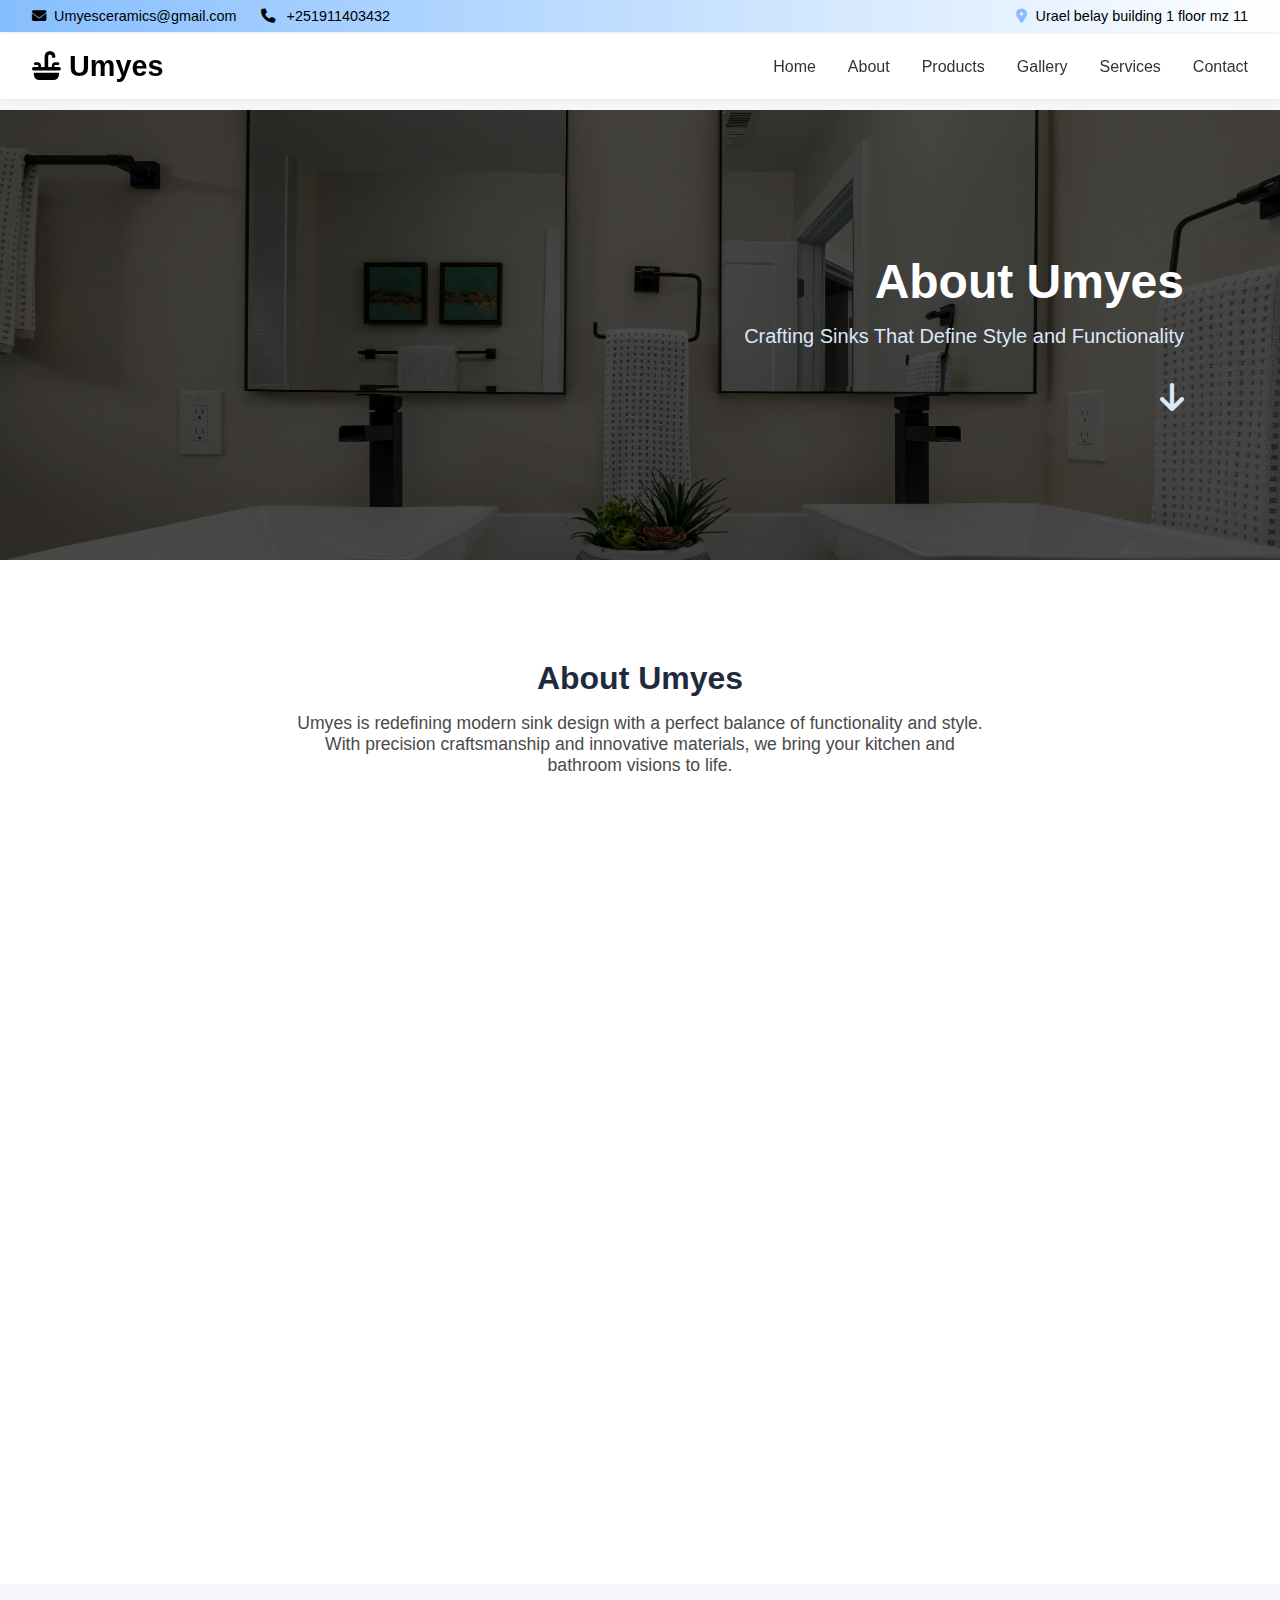
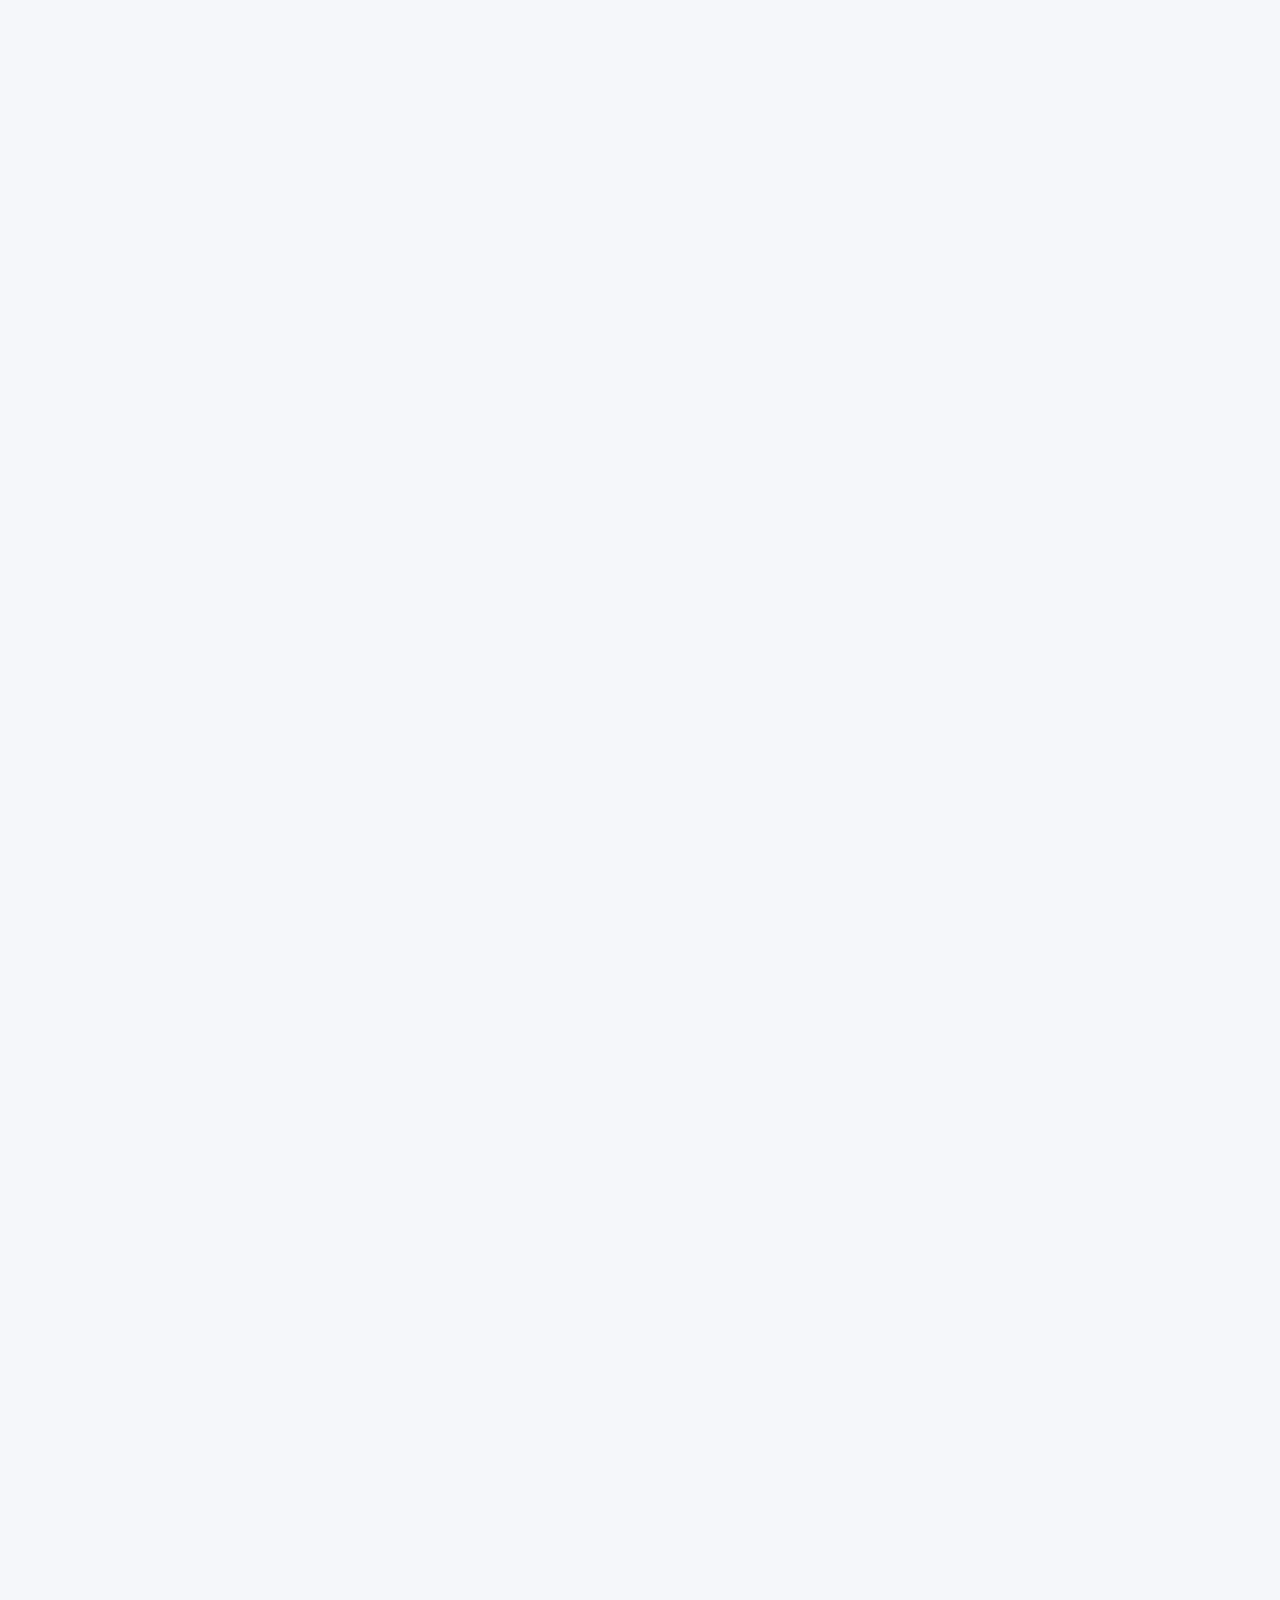
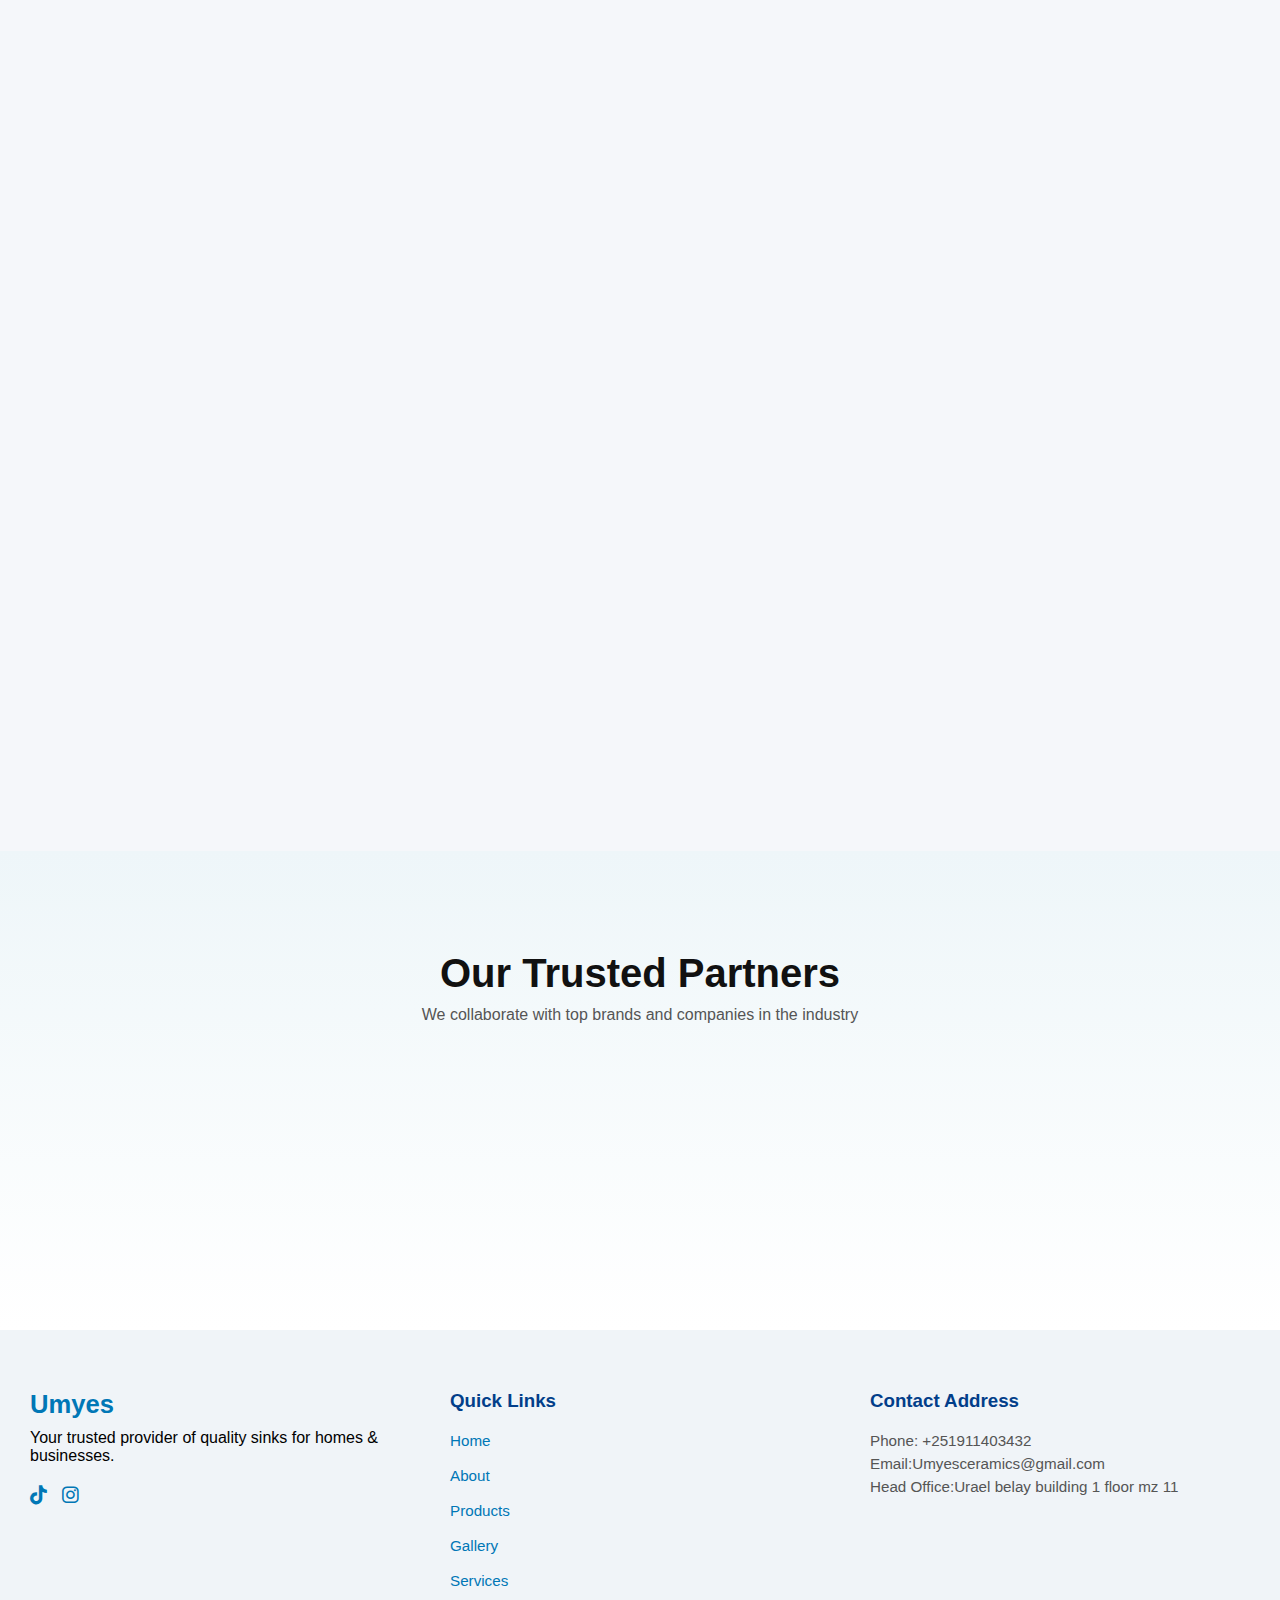
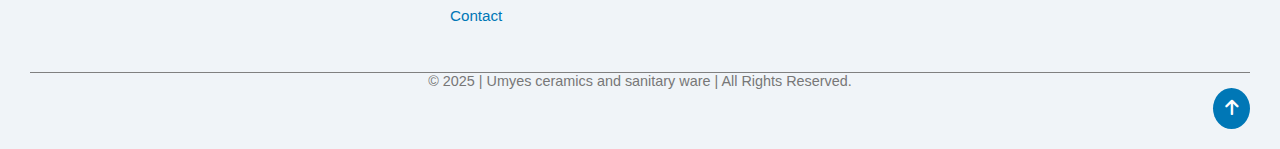
<file: about.html>
<!DOCTYPE html>
<html lang="en">
<head>
  <meta charset="UTF-8" />
  <meta name="viewport" content="width=device-width, initial-scale=1.0"/>
  <title>About Umyes</title>
  <link rel="stylesheet" href="./about.css">
  <link rel="stylesheet" href="https://cdnjs.cloudflare.com/ajax/libs/font-awesome/6.5.0/css/all.min.css" />

 
</head>
<body>

    <!-- Top Bar -->
    <div class="top-bar animate-on-scroll">
      <div class="left">
        <span><i class="fas fa-envelope"></i>Umyesceramics@gmail.com</span>
        <span><i class="fas fa-phone"></i> +251911403432</span>
      </div>
      <div class="right">
        <span><i class="fas fa-map-marker-alt"></i>Urael belay building 1 floor mz 11</span>
      </div>
    </div>

  <!-- Navbar -->
  <header class="navbar animate-on-scroll">
    <div class="logo"><i class="fas fa-sink"></i>  Umyes</div>
    <nav class="nav-links" id="navLinks">
      <a class="nav-links-a" href="./index.html">Home</a>
      <a class="nav-links-a" href="./about.html">About</a>
      <a class="nav-links-a" href="./products.html">Products</a>
      <a class="nav-links-a" href="./gallery.html">Gallery</a>
      <a class="nav-links-a" href="./services.html">Services</a>
      <a class="nav-links-a" href="./contact.html">Contact</a>
    </nav>
    <div class="hamburger" id="hamburger">
      <span></span>
      <span></span>
      <span></span>
    </div>
  </header>

  <!-- HEADER SECTION -->
  <header class="hero-header">
    <div class="overlay">
      <div class="hero-content animate-on-scroll">
        <h1>About Umyes</h1>
        <p>Crafting Sinks That Define Style and Functionality</p>
        <a href="#about" class="scroll-down" aria-label="Scroll to About Section"><i class="fas fa-arrow-down"></i></a>
      </div>
    </div>
  </header>


  <!-- ABOUT SECTION -->
  <section id="about">
    <div class="animate-on-scroll">
      <h2>About Umyes</h2>
      <p>
        Umyes is redefining modern sink design with a perfect balance of functionality and style.
        With precision craftsmanship and innovative materials, we bring your kitchen and bathroom visions to life.
      </p>
    </div>

    <img src="./images/classic-4.jpg" alt="SinkCraft Sink Showcase" class="about-image animate-on-scroll" />

    <div class="info-sections animate-on-scroll">
      <div class="info-box">
        <div class="icon-header">
          <span class="icon"><i class="fas fa-tools"></i></span>
          <h3>Our Craftsmanship</h3>
        </div>
        <p>
          Every Umyes product is engineered with detail and care. We focus on the finest materials, modern aesthetics,
          and advanced technology to ensure lasting beauty and performance in your home.
        </p>
      </div>

      <div class="separator-line"></div>

      <div class="info-box">
        <div class="icon-header">
          <span class="icon"><i class="fas fa-globe"></i></span>
          <h3>Our Vision</h3>
        </div>
        <p>
          We envision a world where your sink isn't just a tool it's a centerpiece of design.
          Our collections blend elegance and utility, aiming to elevate every kitchen and bathroom experience.
        </p>
      </div>
    </div>
  </section>

<!--OUR MISSION SECTION-->

  <section id="our-mission">
    <div class="mission-image">
      <img src="./images/luxury-3.jpg" alt="Premium Kitchen Sink" />
    </div>
    <div class="mission-content">
      <h2 class="mission-title">Our Mission</h2>
      <p class="mission-text">
        At <strong>Umyes</strong>, we are passionate about bringing modern design, functionality, and long-lasting quality to every kitchen and bathroom.
        Our mission is rooted in innovation—creating sinks that blend seamlessly with your space while delivering top-tier performance and durability.
        <br><br>
        With decades of craftsmanship and an eye on sustainability, we design products that support healthy homes and environmentally-conscious living. We believe that the sink is more than just a utility—it’s a centerpiece of daily life, and it deserves thoughtful design.
        <br><br>
        Every product we offer is a result of rigorous research, premium materials, and our unwavering commitment to excellence.
      </p>
      <a href="./products.html" class="btn-lightblue">Explore Our Collection</a>
    </div>
  </section>



  <main>
    <!-- OUR VISION SECTION -->
    <section id="our-vision" class="fade-section">
      <h2 class="vision-header"><i class="fas fa-eye"></i> Our Vision</h2>
      <div class="vision-wrapper">
        <!-- Left Block -->
        <div class="vision-block" id="block-left">
          <h3><i class="fas fa-lightbulb"></i> Innovation That Matters</h3>
          <p>
            At Umyes, we envision a future where home spaces are deeply intuitive and brilliantly designed.
            From AI-integrated sink controls to modular systems that adapt to every household’s needs,
            our goal is to merge convenience and elegance through cutting-edge design.
            <br><br>
            By infusing technology with user-centered design, we’re redefining how people interact
            with the most essential parts of their homes.
          </p>
        </div>

        <!-- Vertical Divider -->
        <div class="vision-divider"></div>

        <!-- Right Block -->
        <div class="vision-block" id="block-right">
          <h3><i class="fas fa-leaf"></i> Sustainability at the Core</h3>
          <p>
            We believe the future is green—and durable. At the core of every Umyes design is a
            responsibility to our planet. That means using recycled materials, reducing water waste,
            and creating sinks that last for decades, not just years.
            <br><br>
            Our vision goes beyond products—we’re committed to shaping an industry where sustainability
            isn’t an afterthought, but the foundation of progress.
          </p>
        </div>
      </div>
    </section>

    <!-- CTA SECTION -->
    <section id="vision-cta" class="fade-section">
      <div class="cta-content">
        <h2><i class="fas fa-handshake"></i> Join the Future of Living</h2>
        <p>
          Discover how Umyes is reimagining kitchens and bathrooms for tomorrow’s homes.
          Explore our premium sink collection designed with purpose and built to last.
        </p>
        <a href="./products.html" class="cta-button">Explore Our Collection</a>
      </div>
    </section>
  </main>


   <!-- OUR VALUES SECTION -->
   <section id="our-values" class="fade-section">
    <h2 class="values-header"><i class="fas fa-thumbs-up"></i> Our Values</h2>
    <div class="values-wrapper">
      <!-- First Value Block -->
      <div class="values-block" id="value-1">
        <h3><i class="fas fa-lightbulb"></i> Innovation</h3>
        <p>
          We are dedicated to pioneering new ideas that revolutionize the way people experience home living. 
          Through cutting-edge technology, sustainable materials, and modern designs, we aim to bring the future into today’s homes.
        </p>
      </div>

      <!-- Vertical Divider -->
      <div class="values-divider"></div>

      <!-- Second Value Block -->
      <div class="values-block" id="value-2">
        <h3><i class="fas fa-leaf"></i> Sustainability</h3>
        <p>
          We are committed to minimizing our environmental impact. By utilizing eco-friendly materials and implementing sustainable manufacturing processes, we strive to create products that contribute to a healthier planet.
        </p>
      </div>

      <!-- Vertical Divider -->
      <div class="values-divider"></div>

      <!-- Third Value Block -->
      <div class="values-block" id="value-3">
        <h3><i class="fas fa-heart"></i> Quality</h3>
        <p>
          Our commitment to quality ensures that every product we create is built to last. We use only the finest materials and craftsmanship, ensuring that our sinks are durable, functional, and aesthetically pleasing for years to come.
        </p>
      </div>
    </div>
  </section>


  <!--partners page -->

<section class="partners-section">
  <div class="partners-title">
    <h2>Our Trusted Partners</h2>
    <p>We collaborate with top brands and companies in the industry</p>
  </div>

  <div class="partners-logos">
    <div class="partner-logo"><img src="./images/amarco-removebg-preview.png" alt=""/></div>
    <div class="partner-logo"><img src="./images/ekt-removebg-preview.png" alt=""/></div>
    <div class="partner-logo"><img src="./images/gizo-removebg-preview.png" alt=""/></div>
    <div class="partner-logo"><img src="./images/meltec-removebg-preview.png" alt=""/></div>
    <div class="partner-logo"><img src="./images/tabor-removebg-preview.png" alt=""/></div>
  </div>
</section>

  <!-- FOOTER SECTION -->
  <footer id="footer">
    <div class="footer-wrapper">
      
      <!-- Logo & About -->
      <div class="footer-column">
        <div class="footer-logo"> <strong>Umyes</strong></div>
        <p>Your trusted provider of quality sinks for homes & businesses.</p>
        <div class="footer-social-icons">
          <a href="https://www.tiktok.com/@umyes_ceramics?_t=ZM-8vdxKHAWqMJ&_r=1"><i class="fab fa-tiktok"></i></a>
          <a href="https://www.instagram.com/umyes_ceramics/profilecard/?igsh=MXhkcWgxNDB5cjJx"><i class="fab fa-instagram"></i></a>
          
        </div>
      </div>
  
      <!-- Navigation -->
      <div class="footer-column footer-nav">
        <h3>Quick Links</h3>
        <a href="./index.html">Home</a>
        <a href="./about.html">About</a>
        <a href="./products.html">Products</a>
        <a href="./gallery.html">Gallery</a>
        <a href="./services.html">Services</a>
        <a href="./contact.html">Contact</a>
      </div>
  
      <!-- Contact Address -->
      <div class="footer-column">
        <h3>Contact Address</h3>
        <ul>
          <li>Phone: +251911403432</li>
          <li>Email:Umyesceramics@gmail.com</li>
          <li>Head Office:Urael belay building 1 floor mz 11</li>
        </ul>
      </div>
  
     
  
    </div>
  
    <button class="back-to-top" onclick="scrollToTop()">
      <i class="fas fa-arrow-up"></i>
    </button>
  
    <div class="footer-bottom">
      &copy; 2025 | Umyes ceramics and sanitary ware | All Rights Reserved.
    </div>
  </footer>
  <script src="./about.js">
  </script>

</body>
</html>
</file>
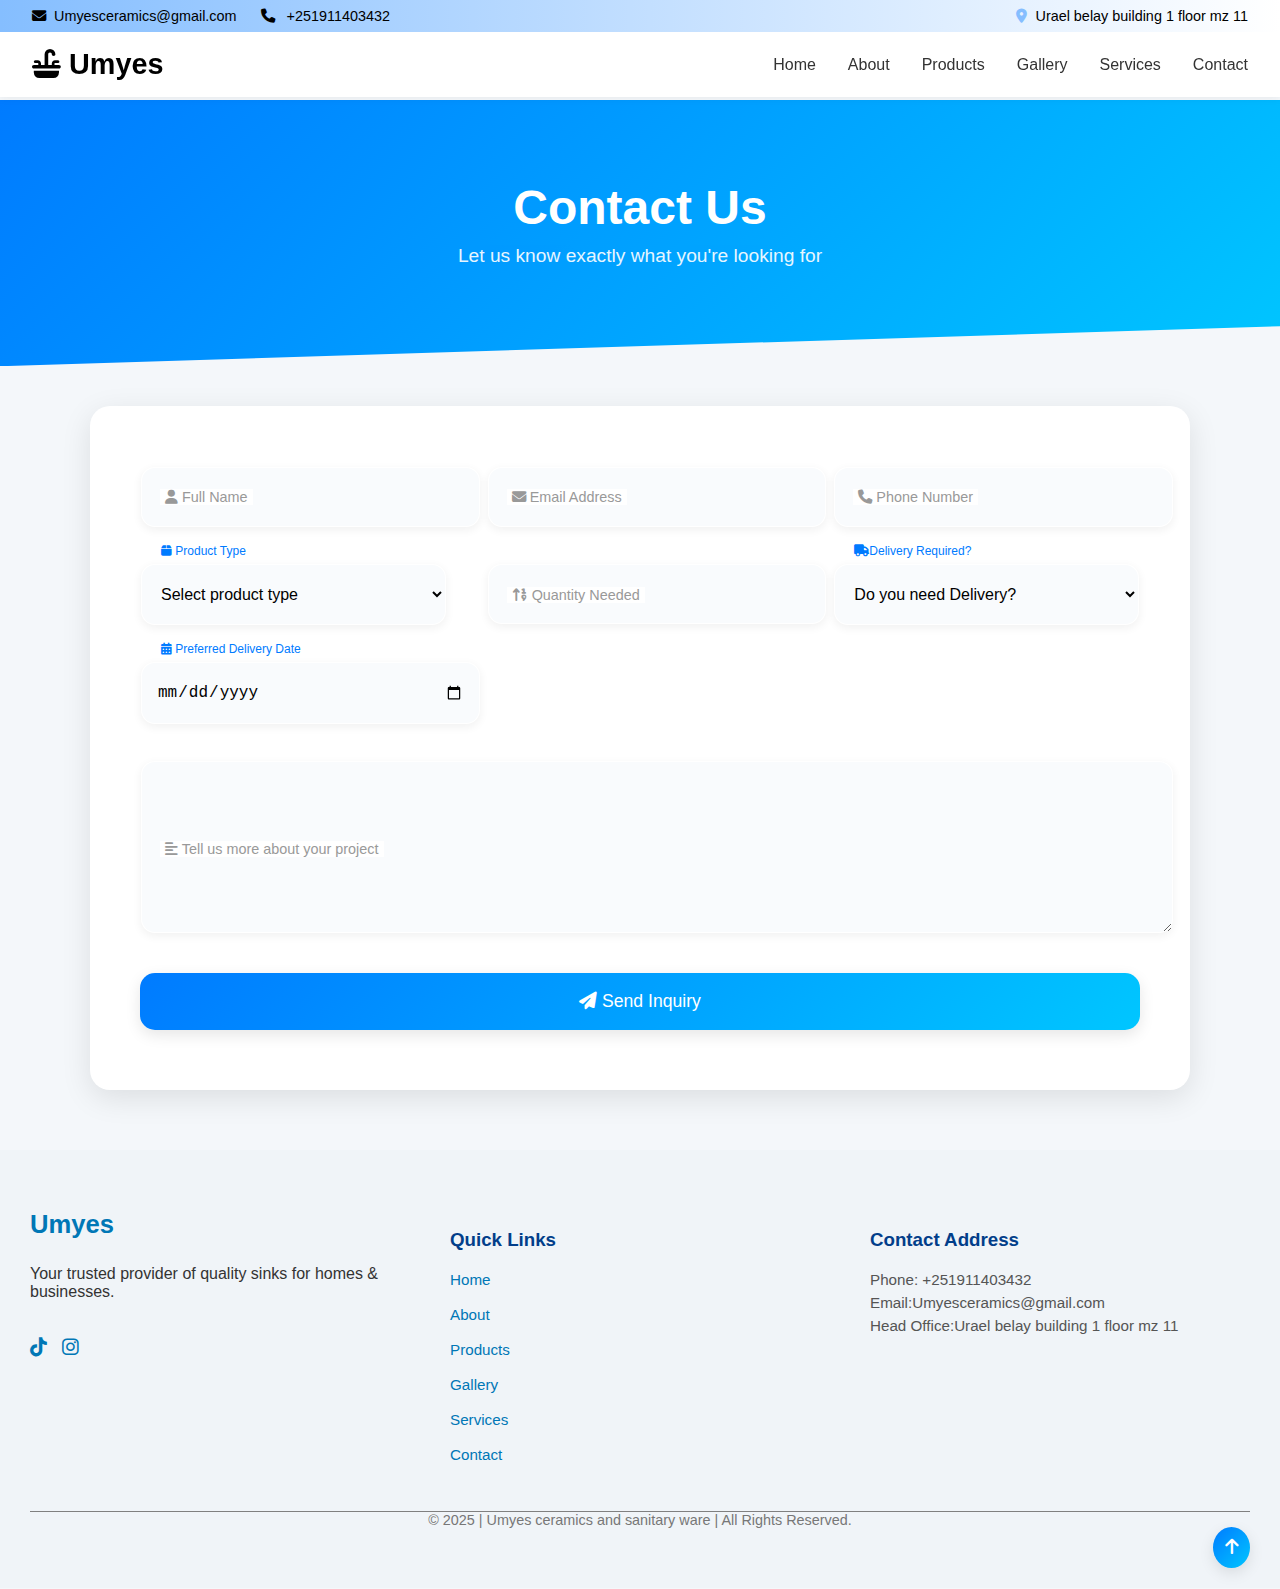
<file: contact.html>
<!DOCTYPE html>
<html lang="en">
<head>
  <meta charset="UTF-8">
  <meta name="viewport" content="width=device-width, initial-scale=1">
  <title>Contact Us</title>
  <link href="https://cdnjs.cloudflare.com/ajax/libs/font-awesome/6.4.0/css/all.min.css" rel="stylesheet">
  <style>
    body {
      margin: 0;
      font-family: 'Poppins', sans-serif;
      background: #f4f7fa;
      color: #333;
      box-sizing: border-box;
      overflow-x: hidden;
    }



    

  
    .nav-links-a{
    text-decoration: none;
    color: inherit;
  }

  /* ===== Top Bar ===== */
  .top-bar {
    background: linear-gradient(to right, #85beff, #ffffff);
    color: #000000;
    font-size: 0.9rem;
    padding: 0.5rem 2rem;
    display: flex;
    justify-content: space-between;
    align-items: center;
    flex-wrap: wrap;
    position: fixed;
    width: 100%;
    top: 0;
    z-index: 999;
    box-sizing: border-box;
  }

  .top-bar .left,
  .top-bar .right {
    display: flex;
    gap: 1.5rem;
    flex-wrap: wrap;
    align-items: center;
  }

  .top-bar i {
    margin-right: 0.5rem;
    color: #85beff;
  }

  .left i{
      color: #000;
  }

  /* ===== Navigation Bar ===== */
  .navbar {
    background-color: #fff;
    padding: 1rem 2rem;
    display: flex;
    justify-content: space-between;
    align-items: center;
    position: fixed;
    top:32px;
    width: 100%;
    z-index: 998;
    box-shadow: 0 2px 8px rgba(0, 0, 0, 0.05);
    transition: background 0.3s ease;
    box-sizing: border-box;
    
  }

  .logo {
    font-size: 1.8rem;
    font-weight: bold;
    color: #000;
  }

  .nav-links {
    display: flex;
    gap: 2rem;
  }

  .nav-links .nav-links-a{
    font-weight: 500;
    color: #333;
    position: relative;
    transition: color 0.3s ease;
  }

  .nav-links .nav-links-a::after {
    content: '';
    position: absolute;
    left: 0;
    bottom: -4px;
    width: 100%;
    height: 2px;
    background-color: #000;
    transform: scaleX(0);
    transform-origin: left;
    transition: transform 0.3s ease;
  }

  .nav-links .nav-links-a:hover {
    color: #85beff;
  }

  .nav-links .nav-links-a:hover::after {
     background-color:#85beff ; 
    transform: scaleX(1);
  }

  /* ===== Hamburger Menu ===== */
  
  .hamburger {
    display: none;
    flex-direction: column;
    cursor: pointer;
    width: 25px;
    height: 20px;
    justify-content: space-between;
  }

  .hamburger span {
    height: 3px;
    background: #333;
    border-radius: 3px;
    transition: all 0.3s ease;
  }

  .hamburger.active span:nth-child(1) {
    transform: rotate(45deg) translate(5px, 5px);
  }

  .hamburger.active span:nth-child(2) {
    opacity: 0;
  }

  .hamburger.active span:nth-child(3) {
    transform: rotate(-45deg) translate(5px, -5px);
  }





   .contact-header {
    margin-top: 100px;
      background: linear-gradient(135deg, #007bff, #00c6ff);
      padding: 80px 20px;
      text-align: center;
      color: white;
      clip-path: polygon(0 0, 100% 0, 100% 85%, 0 100%);
    }
   .contact-header h1 {
      font-size: 3rem;
      margin: 0;
    }
    .contact-header p {
      font-size: 1.2rem;
      margin-top: 10px;
      opacity: 0.9;
    }

    .contact-container {
      
      max-width: 1000px;
      margin: 40px auto 60px;
      background: white;
      border-radius: 20px;
      box-shadow: 0 8px 30px rgba(0,0,0,0.1);
      padding: 60px 50px;
    }

    form {
      display: grid;
      grid-template-columns: repeat(auto-fit, minmax(300px, 1fr));
      gap: 35px 40px; /* row gap + column gap */
    }

    .form-group {
      position: relative;
    }

    .form-group input, 
    .form-group select, 
    .form-group textarea {
      width: 100%;
      padding: 20px 15px;
      border: 2px solid transparent;
      border-radius: 15px;
      background: #f9fbfd;
      font-size: 1rem;
      outline: none;
      transition: 0.4s;
      background-clip: padding-box;
      box-shadow: 0 3px 8px rgba(0,0,0,0.05);
    }

    .form-group input:focus, 
    .form-group select:focus, 
    .form-group textarea:focus {
      border: 2px solid transparent;
      background-image: linear-gradient(#fff, #fff), 
                        linear-gradient(135deg, #007bff, #00c6ff);
      background-origin: border-box;
      background-clip: padding-box, border-box;
      box-shadow: 0 0 12px rgba(0,198,255,0.3);
    }

    .form-group label {
      position: absolute;
      left: 20px;
      top: 50%;
      transform: translateY(-50%);
      background: white;
      padding: 0 5px;
      color: #999;
      font-size: 0.9rem;
      pointer-events: none;
      transition: 0.3s;
    }

    .form-group input:focus + label,
    .form-group input:not(:placeholder-shown) + label,
    .form-group select:focus + label,
    .form-group select:not([value=""]) + label,
    .form-group textarea:focus + label,
    .form-group textarea:not(:placeholder-shown) + label {
      top: -12px;
      left: 16px;
      font-size: 0.75rem;
      color: #007bff;
    }

    textarea {
      resize: vertical;
      min-height: 130px;
    }

    button {
      grid-column: 1 / -1;
      background: linear-gradient(135deg, #007bff, #00c6ff);
      color: white;
      padding: 18px;
      font-size: 1.1rem;
      border: none;
      border-radius: 15px;
      cursor: pointer;
      transition: 0.3s;
      box-shadow: 0 5px 15px rgba(0,0,0,0.1);
    }

    button:hover {
      background: linear-gradient(135deg, #0062cc, #009ee0);
      box-shadow: 0 8px 20px rgba(0,0,0,0.15);
    }



    
  
    
    /*footer  section */


    footer {
        background: #f0f4f8;
        padding: 60px 30px 60px;
        display: flex;
        flex-direction: column;
        align-items: center;
        position: relative;
        z-index: 10;
        animation: fadeUp 1s ease-in-out;
      }
  
      @keyframes fadeUp {
        0% {
          opacity: 0;
          transform: translateY(50px);
        }
        100% {
          opacity: 1;
          transform: translateY(0);
        }
      }
  
      .footer-wrapper {
        display: grid;
        grid-template-columns: repeat(auto-fit, minmax(240px, 1fr));
        gap: 40px;
        width: 100%;
        max-width: 1300px;
      }
  
      .footer-column {
        display: flex;
        flex-direction: column;
        gap: 10px;
      }
  
      .footer-logo {
        font-size: 1.6rem;
        font-weight: bold;
        display: flex;
        align-items: center;
        color: #0077b6;
      }
  
      .footer-logo i {
        margin-right: 10px;
      }
  
      .footer-column h3 {
        color: #023e8a;
        margin-bottom: 10px;
      }
  
      .footer-column ul {
        list-style: none;
        padding: 0;
        margin: 0;
      }
  
      .footer-column ul li {
        font-size: 0.95rem;
        color: #555;
        margin-bottom: 6px;
      }
  
      .footer-nav a,
      .footer-social-icons a {
        text-decoration: none;
        color: #0077b6;
        font-size: 0.95rem;
        margin-bottom: 8px;
        display: inline-block;
        transition: color 0.3s;
      }
  
      .footer-nav a:hover,
      .footer-social-icons a:hover {
        
        color: #555;
      }
  
      .footer-social-icons {
        display: flex;
        gap: 15px;
        margin-top: 10px;
        
      }
  
      .footer-social-icons a {
        font-size: 1.2rem;
      }
  
      .footer-bottom {
        border-top:1px solid grey ;
        margin-top: 40px;
        font-size: 0.9rem;
        color: #777;
        text-align: center;
        width: 100%;
      }
  
      .back-to-top {
        position: absolute;
        bottom: 20px;
        right: 30px;
        background-color: #0077b6;
        color: white;
        border: none;
        padding: 10px 12px;
        border-radius: 50%;
        font-size: 1.1rem;
        cursor: pointer;
        transition: background 0.3s ease;
        z-index: 20;
      }
  
      .back-to-top:hover {
        background-color: #005f8e;
      }



    
  @media(max-width: 768px){


    
.top-bar i{
    color:#000000;
}

.nav-links {
position: absolute;
top: 100%;
left: 0;
right: 0;
background: #fff;
flex-direction: column;
align-items: center;
gap: 1.5rem;
padding: 1rem 0;
display: none;
animation: slideDown 0.4s ease forwards;
}

.nav-links.active {
display: flex;
}

.hamburger {
display: flex;
}


.gallery {
  grid-template-columns: repeat(auto-fill, minmax(180px, 1fr));
  grid-auto-rows: 260px;
}

.lightbox-images {
  flex-direction: column;
  align-items: center;
}

.lightbox-images img {
  height: auto;
  width: 90%;
  max-height: 60vh;
}


.info-container h2 {
    font-size: 2rem;
  }
  .info-container p {
    font-size: 1rem;
  }


  
.footer-logo {
justify-content: flex-start;
}

.footer-column h3 {
font-size: 1.1rem;
}

.back-to-top {
right: 15px;
bottom: 15px;
}

}





    @media(max-width: 600px) {
        .contact-header h1 { font-size: 2.4rem; }
      .contact-container { padding: 40px 25px; }
      form { gap: 30px; grid-template-columns: 1fr; }
    }



    


@media (max-width: 360px){

/* ===== Top Bar ===== */
.top-bar {
  
  display: none;
 
}
  
  .top-bar i{
    color:#000000;
}


.navbar {
 
  top:0px;
  
}

.nav-links {
position: absolute;
top: 100%;
left: 0;
right: 0;
background: #fff;
flex-direction: column;
align-items: center;
gap: 1.5rem;
padding: 1rem 0;
display: none;
animation: slideDown 0.4s ease forwards;
}

.nav-links.active {
display: flex;
}

.hamburger {
display: flex;
}



.wedelay-lig {
margin-top: 70px;

}
}
  </style>
</head>
<body>


    <!-- Top Bar -->
    <div class="top-bar animate-on-scroll">
      <div class="left">
        <span><i class="fas fa-envelope"></i>Umyesceramics@gmail.com</span>
        <span><i class="fas fa-phone"></i> +251911403432</span>
      </div>
      <div class="right">
        <span><i class="fas fa-map-marker-alt"></i>Urael belay building 1 floor mz 11</span>
      </div>
    </div>

  <!-- Navbar -->
  <header class="navbar animate-on-scroll">
    <div class="logo"><i class="fas fa-sink"></i>  Umyes</div>
    <nav class="nav-links" id="navLinks">
      <a class="nav-links-a" href="./index.html">Home</a>
      <a class="nav-links-a" href="./about.html">About</a>
      <a class="nav-links-a" href="./products.html">Products</a>
      <a class="nav-links-a" href="./gallery.html">Gallery</a>
      <a class="nav-links-a" href="./services.html">Services</a>
      <a class="nav-links-a" href="./contact.html">Contact</a>
    </nav>
    <div class="hamburger" id="hamburger">
      <span></span>
      <span></span>
      <span></span>
    </div>
  </header>


<header class="contact-header">
  <h1>Contact Us</h1>
  <p>Let us know exactly what you're looking for</p>
</header>

<div class="contact-container">
  <form action="https://formspree.io/f/mrbpvbko" method="POST">
    <!-- Replace 'your_form_id' with your actual Formspree form ID -->

    <div class="form-group">
      <input type="text" name="name" id="name" placeholder=" " required>
      <label for="name"><i class="fas fa-user"></i> Full Name</label>
    </div>

    <div class="form-group">
      <input type="email" name="email" id="email" placeholder=" " required>
      <label for="email"><i class="fas fa-envelope"></i> Email Address</label>
    </div>

    <div class="form-group">
      <input type="tel" name="phone" id="phone" placeholder=" " required>
      <label for="phone"><i class="fas fa-phone"></i> Phone Number</label>
    </div>

    <div class="form-group">
      <select name="product_type" id="product_type" required>
        <option value="" disabled selected>Select product type</option>
        <option value="Kitchen Stainless Steel Sink">Kitchen Stainless Steel Sink</option>
        <option value="Shower Poles">Shower Poles</option>
        <option value="Toilte Seat">Toilte Seat</option>
        <option value="Hand Wash Sinks">Hand Wash Sinks</option>
        <option value="Cabinates">Cabinates</option>
        <option value="Ceramics">Ceramics</option>
      </select>
      <label for="product_type"><i class="fas fa-box"></i> Product Type</label>
    </div>

    <div class="form-group">
      <input type="number" name="quantity" id="quantity" placeholder=" " min="1" required>
      <label for="quantity"><i class="fas fa-sort-numeric-up"></i> Quantity Needed</label>
    </div>

    <div class="form-group">
      <select name="installation" id="installation" required>
        <option value="" disabled selected>Do you need Delivery?</option>
        <option value="Yes">Yes</option>
        <option value="No">No</option>
      </select>
      <label for="installation"><i class="fas fa-truck"></i>Delivery Required?</label>
    </div>

    <div class="form-group">
      <input type="date" name="delivery_date" id="delivery_date" placeholder=" ">
      <label for="delivery_date"><i class="fas fa-calendar-alt"></i> Preferred Delivery Date</label>
    </div>

    <div class="form-group" style="grid-column: 1 / -1;">
      <textarea name="description" id="description" placeholder=" " rows="4" required></textarea>
      <label for="description"><i class="fas fa-align-left"></i> Tell us more about your project</label>
    </div>

    <button type="submit"><i class="fas fa-paper-plane"></i> Send Inquiry</button>
  </form>
</div>


<!-- FOOTER SECTION -->
<footer id="footer">
  <div class="footer-wrapper">
    
    <!-- Logo & About -->
    <div class="footer-column">
      <div class="footer-logo"> <strong>Umyes</strong></div>
      <p>Your trusted provider of quality sinks for homes & businesses.</p>
      <div class="footer-social-icons">
        <a href="https://www.tiktok.com/@umyes_ceramics?_t=ZM-8vdxKHAWqMJ&_r=1"><i class="fab fa-tiktok"></i></a>
        <a href="https://www.instagram.com/umyes_ceramics/profilecard/?igsh=MXhkcWgxNDB5cjJx"><i class="fab fa-instagram"></i></a>
        
      </div>
    </div>

    <!-- Navigation -->
    <div class="footer-column footer-nav">
      <h3>Quick Links</h3>
      <a href="./index.html">Home</a>
      <a href="./about.html">About</a>
      <a href="./products.html">Products</a>
      <a href="./gallery.html">Gallery</a>
      <a href="./services.html">Services</a>
      <a href="./contact.html">Contact</a>
    </div>

    <!-- Contact Address -->
    <div class="footer-column">
      <h3>Contact Address</h3>
      <ul>
        <li>Phone: +251911403432</li>
        <li>Email:Umyesceramics@gmail.com</li>
        <li>Head Office:Urael belay building 1 floor mz 11</li>
      </ul>
    </div>

   

  </div>

  <button class="back-to-top" onclick="scrollToTop()">
    <i class="fas fa-arrow-up"></i>
  </button>

  <div class="footer-bottom">
    &copy; 2025 | Umyes ceramics and sanitary ware | All Rights Reserved.
  </div>
</footer>


  <script>
     // Hamburger toggle
 const hamburger = document.getElementById('hamburger');
 const navLinks = document.getElementById('navLinks');

 hamburger.addEventListener('click', () => {
   hamburger.classList.toggle('active');
   navLinks.classList.toggle('active');
 });

 // Scroll animations
 const scrollElements = document.querySelectorAll('.animate-on-scroll');

 const elementInView = (el, offset = 100) => {
   const elementTop = el.getBoundingClientRect().top;
   return elementTop <= (window.innerHeight - offset);
 };

 const displayScrollElement = (element) => {
   element.classList.add('show');
 };

 const handleScrollAnimation = () => {
   scrollElements.forEach((el) => {
     if (elementInView(el)) {
       displayScrollElement(el);
     }
   });
 };

 window.addEventListener('scroll', () => {
   handleScrollAnimation();
 });

 // Initial load
 handleScrollAnimation();






 

  //FOOTER SECTION

  function scrollToTop() {
    window.scrollTo({
      top: 0,
      behavior: 'smooth'
    });
  }
  
  </script>

</body>
</html>
</file>
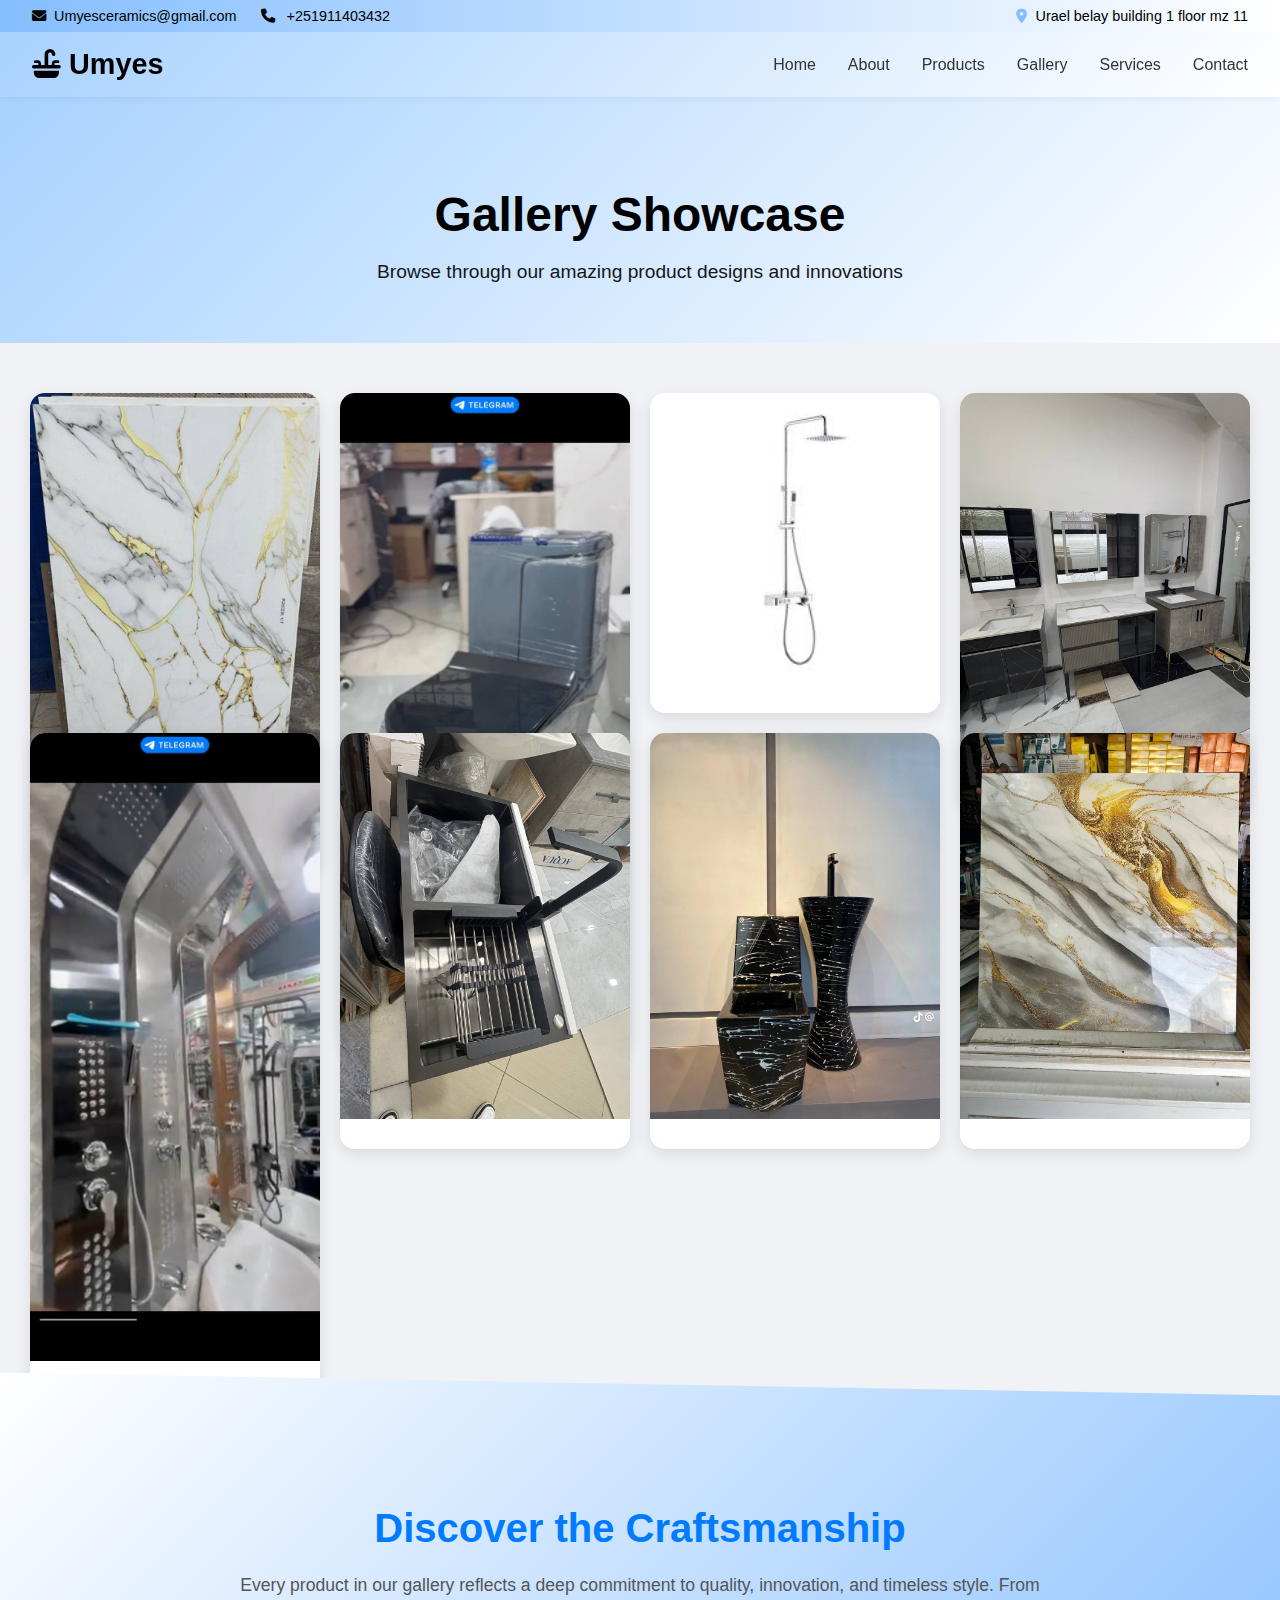
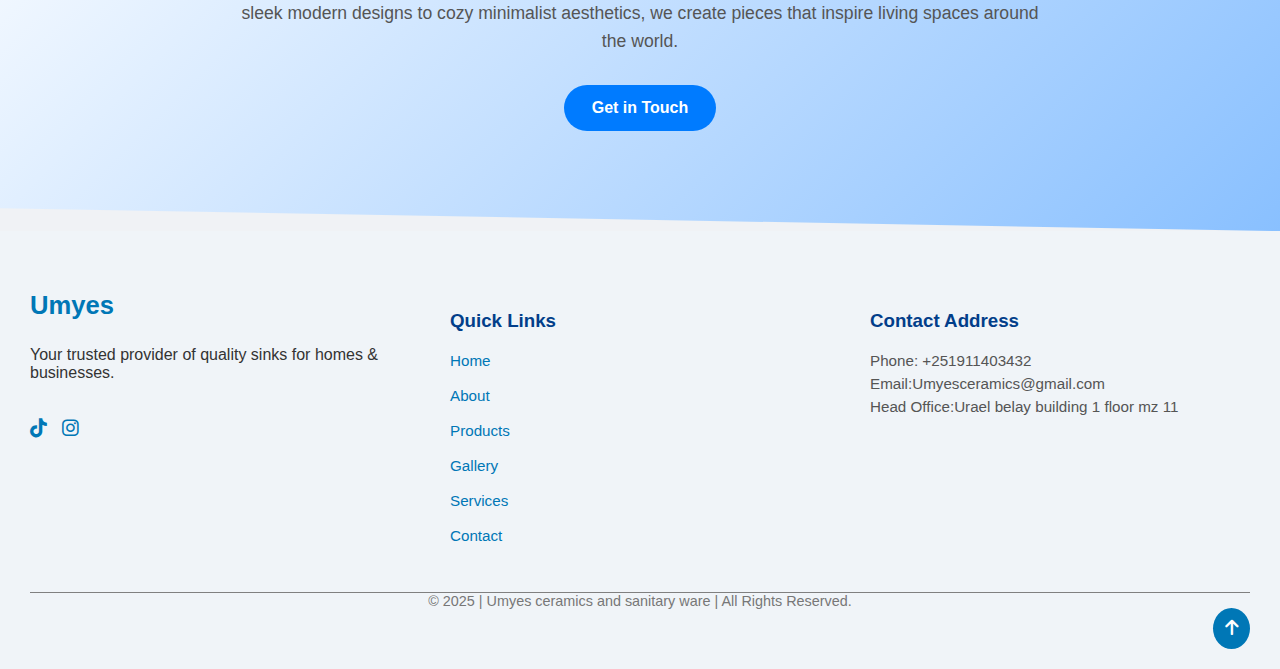
<file: gallery.html>
<!DOCTYPE html>
<html lang="en">
<head>
  <meta charset="UTF-8">
  <meta name="viewport" content="width=device-width, initial-scale=1">
  <title>Gallery - Product Showcase</title>
  <link rel="stylesheet" href="https://cdnjs.cloudflare.com/ajax/libs/font-awesome/6.4.0/css/all.min.css">
  <link rel="stylesheet" href="./gallery.css">
   
</head>

<body>

     <!-- Top Bar -->
     <div class="top-bar animate-on-scroll">
      <div class="left">
        <span><i class="fas fa-envelope"></i>Umyesceramics@gmail.com</span>
        <span><i class="fas fa-phone"></i> +251911403432</span>
      </div>
      <div class="right">
        <span><i class="fas fa-map-marker-alt"></i>Urael belay building 1 floor mz 11</span>
      </div>
    </div>

  <!-- Navbar -->
  <header class="navbar animate-on-scroll">
    <div class="logo"><i class="fas fa-sink"></i>  Umyes</div>
    <nav class="nav-links" id="navLinks">
      <a class="nav-links-a" href="./index.html">Home</a>
      <a class="nav-links-a" href="./about.html">About</a>
      <a class="nav-links-a" href="./products.html">Products</a>
      <a class="nav-links-a" href="./gallery.html">Gallery</a>
      <a class="nav-links-a" href="./services.html">Services</a>
      <a class="nav-links-a" href="./contact.html">Contact</a>
    </nav>
    <div class="hamburger" id="hamburger">
      <span></span>
      <span></span>
      <span></span>
    </div>
  </header>




<!-- HEADER SECTION -->

<header class="wedelay-lig  no-2">
  <h1>Gallery Showcase</h1>
  <p>Browse through our amazing product designs and innovations</p>
</header>

<!--MAIN GALLERY SECTION -->

<section class="gallery">
  <!-- Gallery Cards -->
  <div class="gallery-item" onclick="openLightbox(1)">
    <img src="./images/big-wall-sinks-7.jpg" alt="Modern Kitchen Sink">
    <div class="gallery-text">
    
    </div>
  </div>

  <div class="gallery-item" onclick="openLightbox(2)">
    <img src="./images/gallery-3.jpg" alt="Luxury Bathroom">
    <div class="gallery-text">
      
    </div>
  </div>

  <div class="gallery-item" onclick="openLightbox(3)">
    <img src="./images/SHOWER -main-5.jpeg" alt="Interior Home Sink">
    <div class="gallery-text">
      
    </div>
  </div>

  <div class="gallery-item" onclick="openLightbox(4)">
    <img src="./images/tables-2.jpg" alt="Modern Sink">
    <div class="gallery-text">
     
    </div>
  </div>

  <div class="gallery-item" onclick="openLightbox(5)">
    <img src="./images/shower 9.jpg" alt="Designer Kitchen Sink">
    <div class="gallery-text">
    
    </div>
  </div>

  <div class="gallery-item" onclick="openLightbox(6)">
    <img src="./images/stainless-2.jpg" alt="Premium Bathroom Sink">
    <div class="gallery-text">
      
    </div>
  </div>

  <div class="gallery-item" onclick="openLightbox(7)">
    <img src="./images/toilet sinks-3.jpg" alt="Architectural Sink">
    <div class="gallery-text">
      
    </div>
  </div>

  <div class="gallery-item" onclick="openLightbox(8)">
    <img src="./images/wall-sinks-3.jpg" alt="Minimalist Kitchen">
    <div class="gallery-text">
      
    </div>
  </div>

</section>

<!-- Lightbox Modal -->

<div class="lightbox" id="lightbox">
  <div class="close-btn" onclick="closeLightbox()">&times;</div>
  <div class="lightbox-images" id="lightboxImages"></div>
</div>


<!-- GALLERY INFO BUTTOM SECTION -->

<section class="gallery-info">
    <div class="info-container">
      <h2>Discover the Craftsmanship</h2>
      <p>Every product in our gallery reflects a deep commitment to quality, innovation, and timeless style. 
      From sleek modern designs to cozy minimalist aesthetics, we create pieces that inspire living spaces around the world.</p>
      <a href="./contact.html" class="btn-primary">Get in Touch</a>
    </div>
  </section>

  <!-- FOOTER SECTION -->

  <footer id="footer">
    <div class="footer-wrapper">
      
      <!-- Logo & About -->
      <div class="footer-column">
        <div class="footer-logo"> <strong>Umyes</strong></div>
        <p>Your trusted provider of quality sinks for homes & businesses.</p>
        <div class="footer-social-icons">
          <a href="https://www.tiktok.com/@umyes_ceramics?_t=ZM-8vdxKHAWqMJ&_r=1"><i class="fab fa-tiktok"></i></a>
          <a href="https://www.instagram.com/umyes_ceramics/profilecard/?igsh=MXhkcWgxNDB5cjJx"><i class="fab fa-instagram"></i></a>
          
        </div>
      </div>
  
      <!-- Navigation -->
      <div class="footer-column footer-nav">
        <h3>Quick Links</h3>
        <a href="./index.html">Home</a>
        <a href="./about.html">About</a>
        <a href="./products.html">Products</a>
        <a href="./gallery.html">Gallery</a>
        <a href="./services.html">Services</a>
        <a href="./contact.html">Contact</a>
      </div>
  
      <!-- Contact Address -->
      <div class="footer-column">
        <h3>Contact Address</h3>
        <ul>
          <li>Phone: +251911403432</li>
          <li>Email:Umyesceramics@gmail.com</li>
          <li>Head Office:Urael belay building 1 floor mz 11</li>
        </ul>
      </div>
  
     
  
    </div>
  
    <button class="back-to-top" onclick="scrollToTop()">
      <i class="fas fa-arrow-up"></i>
    </button>
  
    <div class="footer-bottom">
      &copy; 2025 | Umyes ceramics and sanitary ware | All Rights Reserved.
    </div>
  </footer>

<script src="./gallery.js">
 
</script>

</body>
</html>
</file>
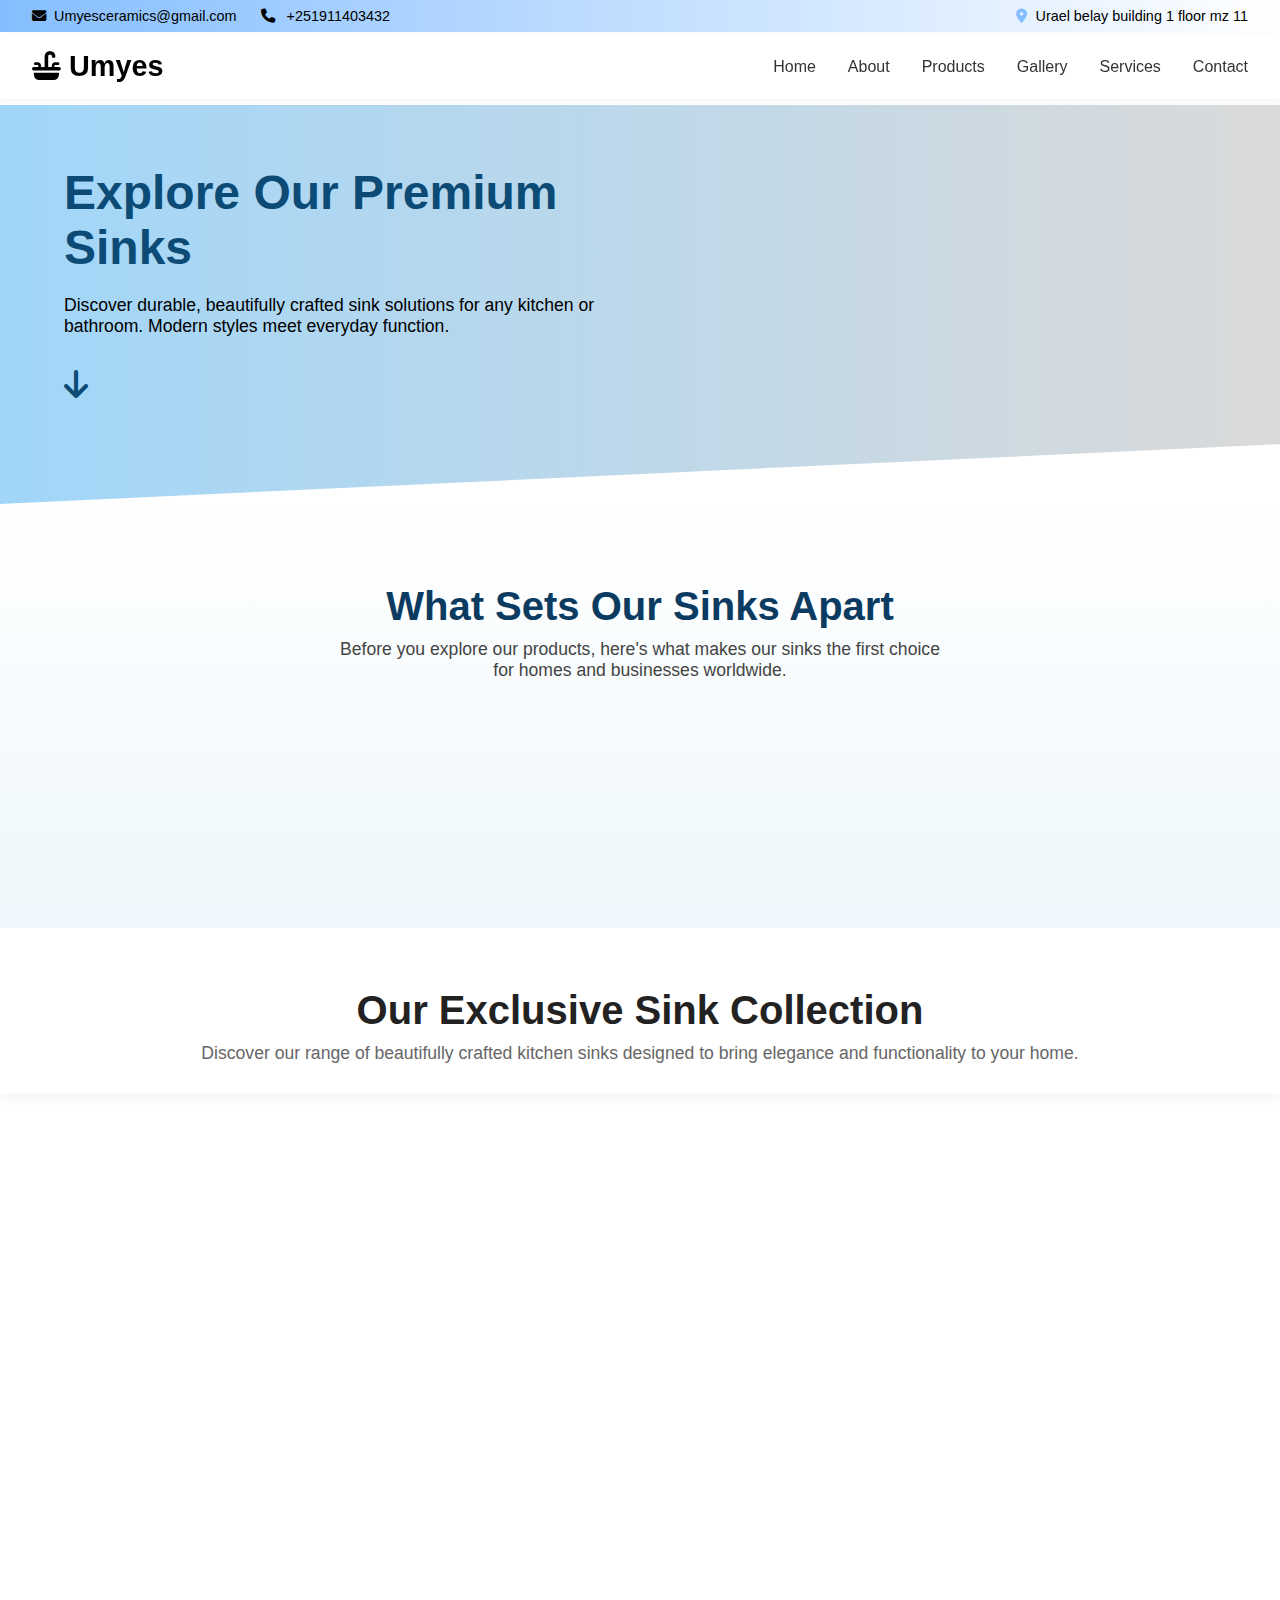
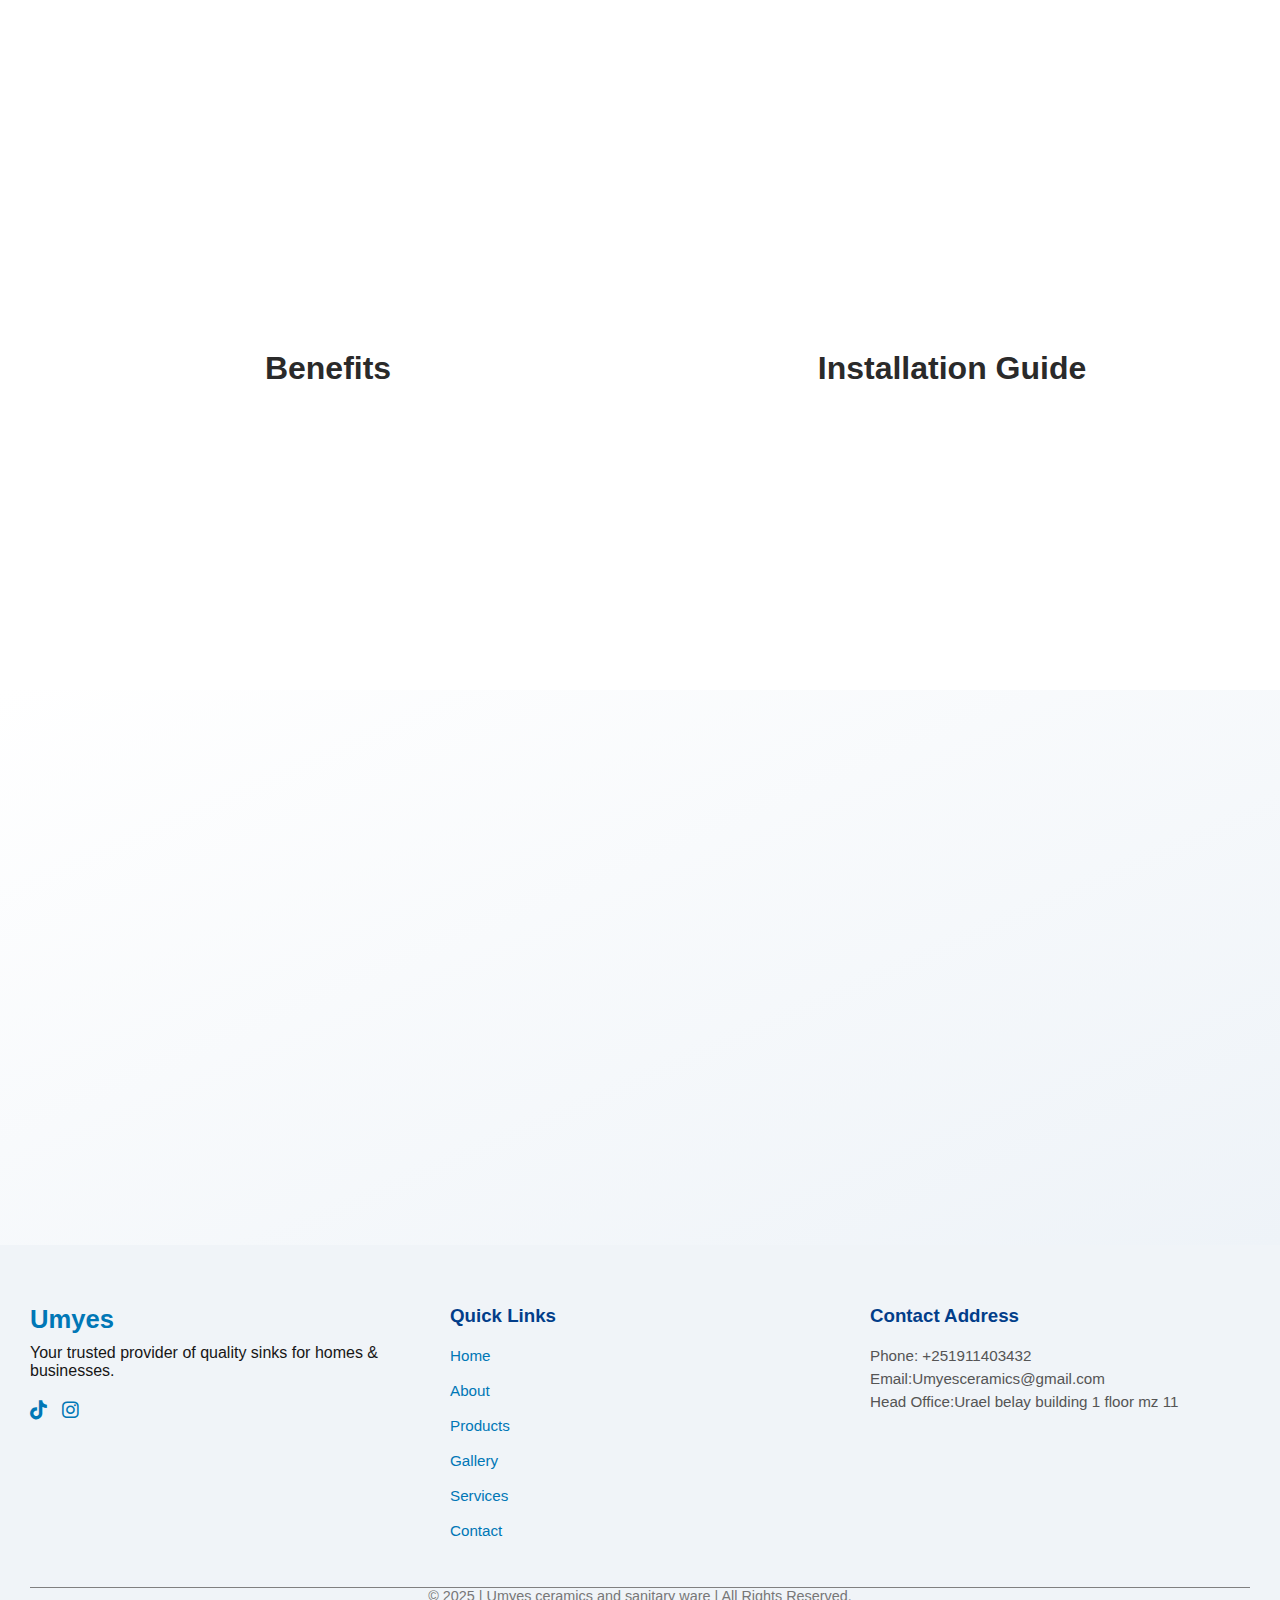
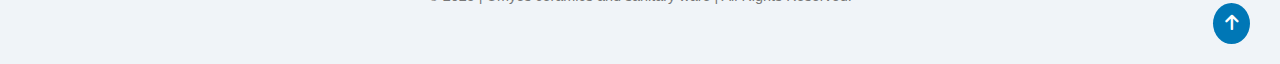
<file: products.html>
<!DOCTYPE html>
<html lang="en">
<head>
  <meta charset="UTF-8">
  <meta name="viewport" content="width=device-width, initial-scale=1">
  <title>Products Page Header</title>
  <link rel="stylesheet" href="https://cdnjs.cloudflare.com/ajax/libs/font-awesome/6.5.0/css/all.min.css" />
  <link rel="stylesheet" href="./products.css">
</head>
<body>


     <!-- Top Bar -->
     <div class="top-bar animate-on-scroll">
      <div class="left">
        <span><i class="fas fa-envelope"></i>Umyesceramics@gmail.com</span>
        <span><i class="fas fa-phone"></i> +251911403432</span>
      </div>
      <div class="right">
        <span><i class="fas fa-map-marker-alt"></i>Urael belay building 1 floor mz 11</span>
      </div>
    </div>

  <!-- Navbar -->
  <header class="navbar animate-on-scroll">
    <div class="logo"><i class="fas fa-sink"></i>  Umyes</div>
    <nav class="nav-links" id="navLinks">
      <a class="nav-links-a" href="./index.html">Home</a>
      <a class="nav-links-a" href="./about.html">About</a>
      <a class="nav-links-a" href="./products.html">Products</a>
      <a class="nav-links-a" href="./gallery.html">Gallery</a>
      <a class="nav-links-a" href="./services.html">Services</a>
      <a class="nav-links-a" href="./contact.html">Contact</a>
    </nav>
    <div class="hamburger" id="hamburger">
      <span></span>
      <span></span>
      <span></span>
    </div>
  </header>

  <!--MAIN PRODUCTS SECTION START-->

  <section class="products-header" id="products-highlight">
    <div class="left-content">
      <h1>Explore Our Premium Sinks</h1>
      <p>Discover durable, beautifully crafted sink solutions for any kitchen or bathroom. Modern styles meet everyday function.</p>
      <div class="scroll-icon">
        <i class="fas fa-arrow-down"></i>
      </div>
    </div>
   
  </section>

  <!--PRODUCTS HIGHLIGHT SECTION -->

  <section class="product-highlights">
    <div class="highlight-wrapper">
      <div class="highlight-intro">
        <h2>What Sets Our Sinks Apart</h2>
        <p>Before you explore our products, here's what makes our sinks the first choice for homes and businesses worldwide.</p>
      </div>

      <div class="highlight-list">
        <div class="highlight-item">
          <i class="fas fa-check-circle"></i>
          <span>Engineered for long-lasting durability using premium stainless steel and ceramic.</span>
        </div>
        <div class="highlight-item">
          <i class="fas fa-check-circle"></i>
          <span>Eco-conscious production methods with minimal carbon footprint.</span>
        </div>
        <div class="highlight-item">
          <i class="fas fa-check-circle"></i>
          <span>Wide variety of stylish designs, colors, and finishes.</span>
        </div>
      </div>
    </div>
  </section>

   <!--PRODUCTS HEADER  -->

  <header class="section-header">
    <h1>Our Exclusive Sink Collection</h1>
    <p>Discover our range of beautifully crafted kitchen sinks designed to bring elegance and functionality to your home.</p>
  </header>
  
  <!--PRODUCT CARDS SECTION -->

  <section class="product-section">
    <div class="products-grid">
      <!-- Product Cards -->
      <div class="product-card" onclick="openModal(0)">
        <img src="./images/stainless-1.jpg" />
        <div class="product-card-content">
          <h3>Kitchen Stainless Steel Sink</h3>
          <p>Model:Medium</p>
        </div>
      </div>
      <div class="product-card" onclick="openModal(1)">
        <img src="./images/SHOWER -main-1.jpg" />
        <div class="product-card-content">
          <h3>Shower Poles</h3>
          <p>Model:1145-CRV</p>
        </div>
      </div>
      <div class="product-card" onclick="openModal(2)">
        <img src="./images/toilet sinks-22.jpg" />
        <div class="product-card-content">
          <h3>Toilte Seat</h3>
          <p>Model: CL-303</p>
        </div>
      </div>
      <div class="product-card" onclick="openModal(3)">
        <img src="./images/gallery-2.jpg" />
        <div class="product-card-content">
          <h3>Hand Wash Sinks</h3>
          <p>Model: SM-404</p>
        </div>
      </div>
      <div class="product-card" onclick="openModal(4)">
        <img src="images/tables-3.jpg" />
        <div class="product-card-content">
          <h3>Cabinates</h3>
          <p>Model: EC-505</p>
        </div>
      </div>
      <div class="product-card" onclick="openModal(5)">
        <img src="./images/wall-sinks-3.jpg" />
        <div class="product-card-content">
          <h3>Ceramicsk</h3>
          <p>Model:All models are available</p>
        </div>
      </div>
    </div>
  </section>
  
  <!--MODAL CONTAINER -->
  <div id="productModalsContainer"></div>



  <section class="info-section" id="infoSection">
    <div class="section-column benefits">
      <h2 class="info-title">Benefits</h2>
      <ul class="info-list">
        <li><i class="fas fa-square"></i>Fast & Free Delivery</li>
        <li><i class="fas fa-square"></i>5-Year Warranty Included</li>
        <li><i class="fas fa-square"></i>Best Price Guarantee</li>
      </ul>
    </div>
    <div class="divider-line" id="dividerLine"></div>
    <div class="section-column guide">
      <h2 class="info-title">Installation Guide</h2>
      <ul class="info-list">
        <li><i class="fas fa-square"></i>Unbox Your Sink Carefully</li>
        <li><i class="fas fa-square"></i>Align the Sink with the Cutout</li>
        <li><i class="fas fa-square"></i>Secure and Seal Properly</li>
      </ul>
    </div>
  </section>


  <section class="promise-section" id="promiseSection">
    <div class="promise-left">
      <img src="./images/wooden-3.jpg" alt="Product Quality">
    </div>
  
  
    <div class="promise-right">
      <h2>Our Promise to You</h2>
      <div class="promise-feature"><i class="fas fa-shield-alt"></i> 100% Premium Quality Materials</div>
      <div class="promise-feature"><i class="fas fa-truck-fast"></i> Super Fast & Safe Delivery</div>
      <div class="promise-feature"><i class="fas fa-headset"></i> 24/7 Professional Support</div>
      <div class="promise-feature"><i class="fas fa-rotate-right"></i> Easy Returns & Warranty</div>
    </div>
  </section>


   <!-- FOOTER SECTION -->
   <footer id="footer">
    <div class="footer-wrapper">
      
      <!-- Logo & About -->
      <div class="footer-column">
        <div class="footer-logo"> <strong>Umyes</strong></div>
        <p>Your trusted provider of quality sinks for homes & businesses.</p>
        <div class="footer-social-icons">
          <a href="https://www.tiktok.com/@umyes_ceramics?_t=ZM-8vdxKHAWqMJ&_r=1"><i class="fab fa-tiktok"></i></a>
          <a href="https://www.instagram.com/umyes_ceramics/profilecard/?igsh=MXhkcWgxNDB5cjJx"><i class="fab fa-instagram"></i></a>
          
        </div>
      </div>
  
      <!-- Navigation -->
      <div class="footer-column footer-nav">
        <h3>Quick Links</h3>
        <a href="./index.html">Home</a>
        <a href="./about.html">About</a>
        <a href="./products.html">Products</a>
        <a href="./gallery.html">Gallery</a>
        <a href="./services.html">Services</a>
        <a href="./contact.html">Contact</a>
      </div>
  
      <!-- Contact Address -->
      <div class="footer-column">
        <h3>Contact Address</h3>
        <ul>
          <li>Phone: +251911403432</li>
          <li>Email:Umyesceramics@gmail.com</li>
          <li>Head Office:Urael belay building 1 floor mz 11</li>
        </ul>
      </div>
  
     
  
    </div>
  
    <button class="back-to-top" onclick="scrollToTop()">
      <i class="fas fa-arrow-up"></i>
    </button>
  
    <div class="footer-bottom">
      &copy; 2025 | Umyes ceramics and sanitary ware | All Rights Reserved.
    </div>
  </footer>

  <script src="./products.js">
</script>

</body>
</html>
</file>
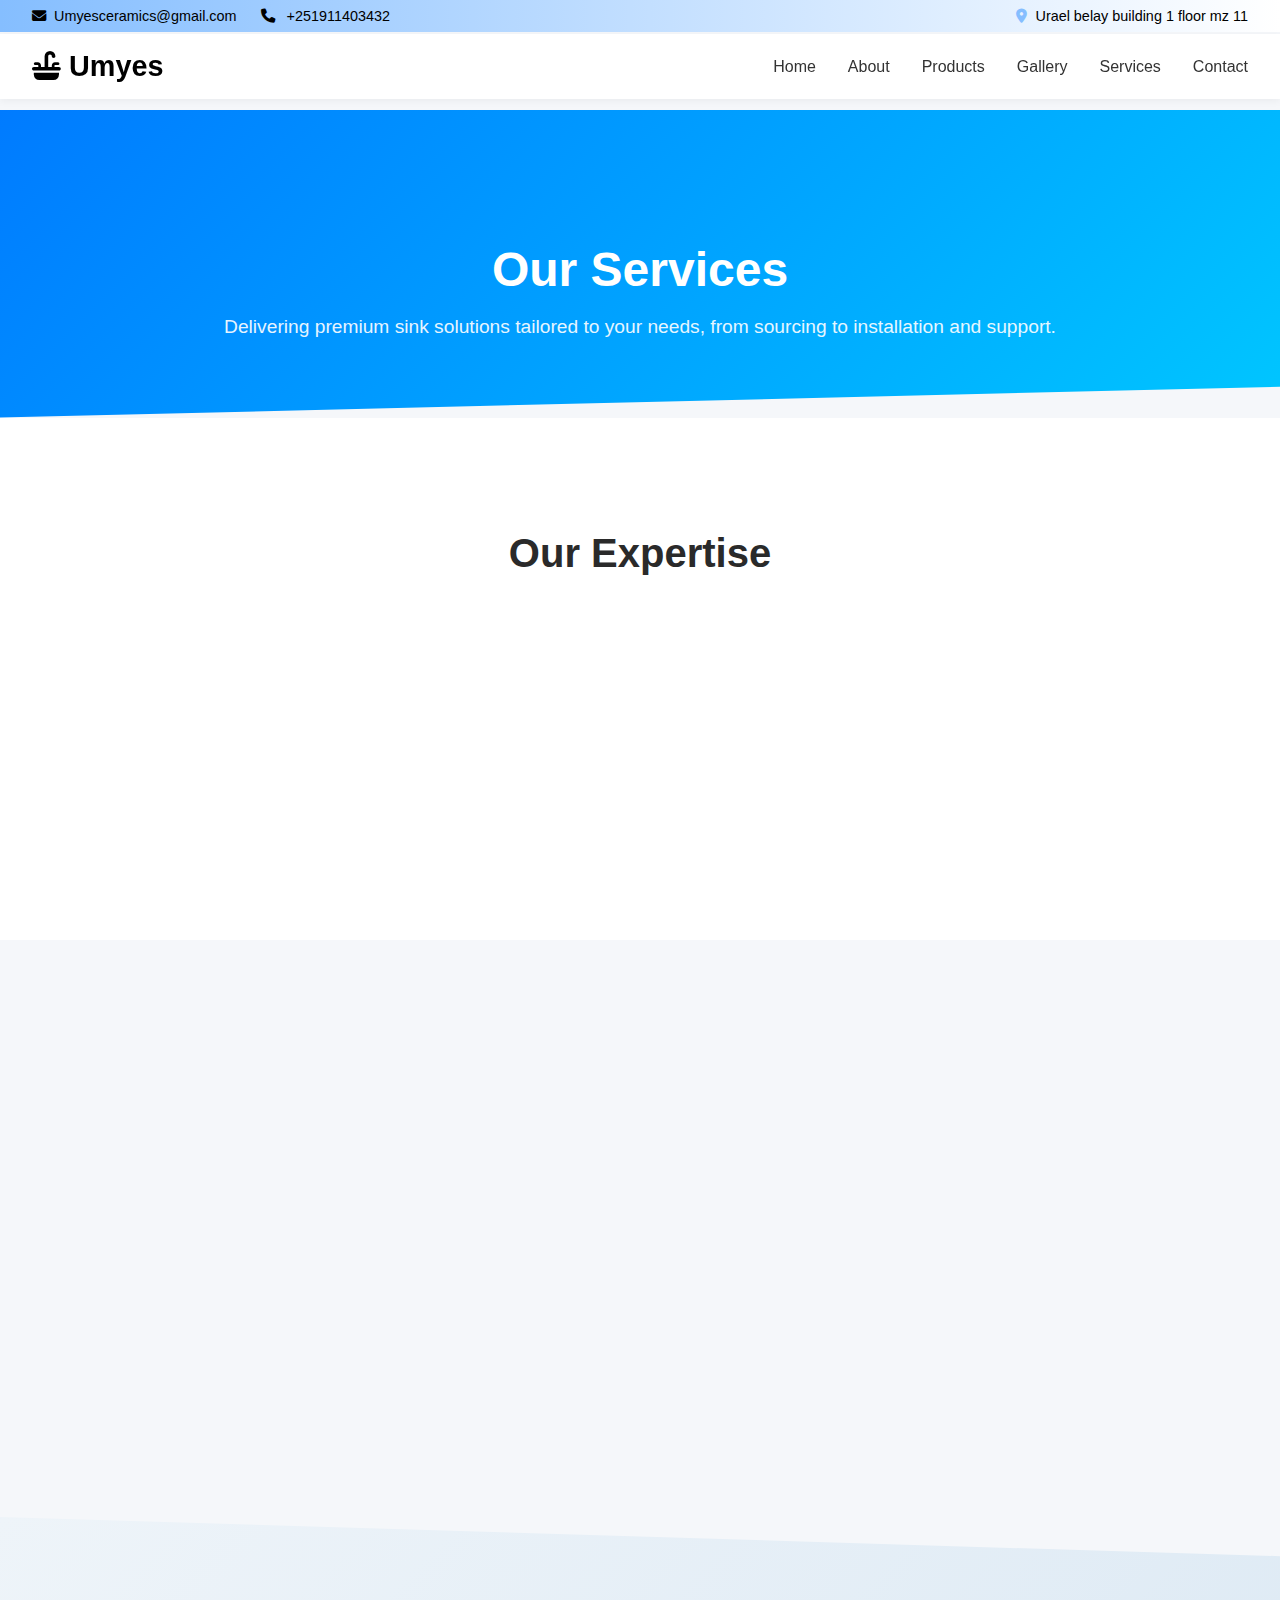
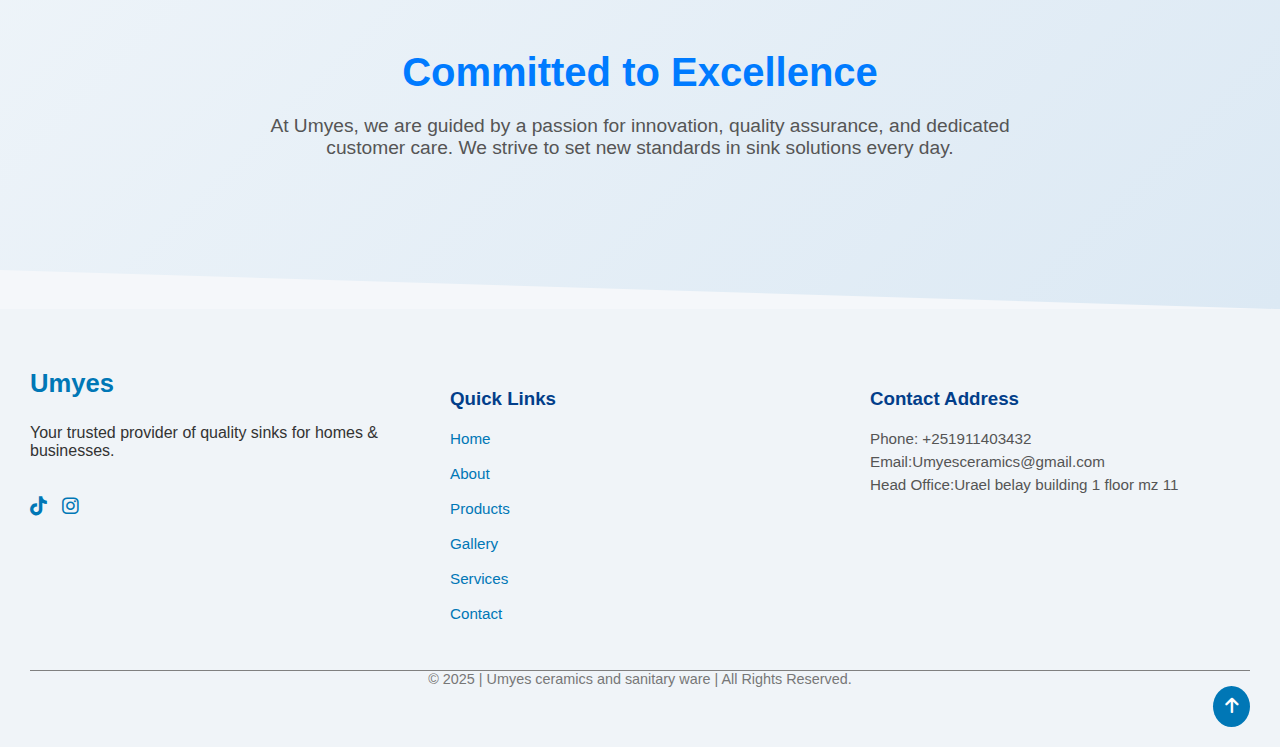
<file: services.html>
<!DOCTYPE html>
<html lang="en">
<head>
  <meta charset="UTF-8">
  <meta name="viewport" content="width=device-width, initial-scale=1">
  <title>Our Services</title>
  <link href="https://cdnjs.cloudflare.com/ajax/libs/font-awesome/6.4.0/css/all.min.css" rel="stylesheet">
  <link rel="stylesheet" href="./services.css">
</head>
<body>


    <!-- Top Bar -->
    <div class="top-bar animate-on-scroll">
      <div class="left">
        <span><i class="fas fa-envelope"></i>Umyesceramics@gmail.com</span>
        <span><i class="fas fa-phone"></i> +251911403432</span>
      </div>
      <div class="right">
        <span><i class="fas fa-map-marker-alt"></i>Urael belay building 1 floor mz 11</span>
      </div>
    </div>

  <!-- Navbar -->
  <header class="navbar animate-on-scroll">
    <div class="logo"><i class="fas fa-sink"></i>  Umyes</div>
    <nav class="nav-links" id="navLinks">
      <a class="nav-links-a" href="./index.html">Home</a>
      <a class="nav-links-a" href="./about.html">About</a>
      <a class="nav-links-a" href="./products.html">Products</a>
      <a class="nav-links-a" href="./gallery.html">Gallery</a>
      <a class="nav-links-a" href="./services.html">Services</a>
      <a class="nav-links-a" href="./contact.html">Contact</a>
    </nav>
    <div class="hamburger" id="hamburger">
      <span></span>
      <span></span>
      <span></span>
    </div>
  </header>


    

  <header class="services-main-header-top-wrapper">
    <h1>Our Services</h1>
    <p>Delivering premium sink solutions tailored to your needs, from sourcing to installation and support.</p>
  </header>

  <section class="expertise-section">
    <h2>Our Expertise</h2>
    <div class="expertise-features">
      <div class="expertise-item" style="animation-delay: 0s;">
        <i class="fas fa-cogs"></i>
        <h4>Technical Innovation</h4>
        <p>Leading-edge designs and modern technologies in all our sink systems.</p>
      </div>
      <div class="expertise-item" style="animation-delay: 0.2s;">
        <i class="fas fa-shipping-fast"></i>
        <h4>Global Supply Chain</h4>
        <p>Worldwide sourcing ensures top-quality products and timely delivery.</p>
      </div>
      <div class="expertise-item" style="animation-delay: 0.4s;">
        <i class="fas fa-users-cog"></i>
        <h4>Professional Installation</h4>
        <p>Expert fitting and installation services to guarantee flawless setup.</p>
      </div>
    </div>
  </section>

  <section class="services-section">
    <div class="service-card">
      <div class="service-bg-shape"></div>
      <div class="service-icon"><i class="fas fa-truck"></i></div>
      <h3>Import & Supply</h3>
      <p>Supplying top-tier sinks imported from world-class brands, ensuring quality and reliability.</p>
    </div>


    <div class="service-card">
      <div class="service-bg-shape"></div>
      <div class="service-icon"><i class="fas fa-hand-holding-usd"></i></div>
      <h3>After-Sales Support</h3>
      <p>We provide extensive after-sales services to ensure your investment is protected.</p>
    </div>


    <div class="service-card">
      <div class="service-bg-shape"></div>
      <div class="service-icon"><i class="fas fa-recycle"></i></div>
      <h3>Eco-Friendly Products</h3>
      <p>Environmentally conscious sinks without sacrificing durability or beauty.</p>
    </div>
  </section>

  <section class="committed-section">
    <h2>Committed to Excellence</h2>
    <p>At Umyes, we are guided by a passion for innovation, quality assurance, 
        and dedicated customer care. We strive to set new standards in sink solutions every day.</p>
    
  </section>


    <!-- FOOTER SECTION -->
    <footer id="footer">
      <div class="footer-wrapper">
        
        <!-- Logo & About -->
        <div class="footer-column">
          <div class="footer-logo"> <strong>Umyes</strong></div>
          <p>Your trusted provider of quality sinks for homes & businesses.</p>
          <div class="footer-social-icons">
            <a href="https://www.tiktok.com/@umyes_ceramics?_t=ZM-8vdxKHAWqMJ&_r=1"><i class="fab fa-tiktok"></i></a>
            <a href="https://www.instagram.com/umyes_ceramics/profilecard/?igsh=MXhkcWgxNDB5cjJx"><i class="fab fa-instagram"></i></a>
            
          </div>
        </div>
    
        <!-- Navigation -->
        <div class="footer-column footer-nav">
          <h3>Quick Links</h3>
          <a href="./index.html">Home</a>
          <a href="./about.html">About</a>
          <a href="./products.html">Products</a>
          <a href="./gallery.html">Gallery</a>
          <a href="./services.html">Services</a>
          <a href="./contact.html">Contact</a>
        </div>
    
        <!-- Contact Address -->
        <div class="footer-column">
          <h3>Contact Address</h3>
          <ul>
            <li>Phone: +251911403432</li>
            <li>Email:Umyesceramics@gmail.com</li>
            <li>Head Office:Urael belay building 1 floor mz 11</li>
          </ul>
        </div>
    
       
    
      </div>
    
      <button class="back-to-top" onclick="scrollToTop()">
        <i class="fas fa-arrow-up"></i>
      </button>
    
      <div class="footer-bottom">
        &copy; 2025 | Umyes ceramics and sanitary ware | All Rights Reserved.
      </div>
    </footer>


  <script src="./services.js"></script>
</body>
</html>
</file>
<file: about.css>
* {
  margin: 0;
  padding: 0;
  box-sizing: border-box;
  
}



body, html {
  font-family: 'Segoe UI', sans-serif;
  scroll-behavior: smooth;
  background-color: #f5f7fa;
  overflow-x: hidden;
  
}



.nav-links-a{
    text-decoration: none;
    color: inherit;
  }

  /* ===== Top Bar ===== */
  .top-bar {
    background: linear-gradient(to right, #85beff, #ffffff);
    color: #000000;
    font-size: 0.9rem;
    padding: 0.5rem 2rem;
    display: flex;
    justify-content: space-between;
    align-items: center;
    flex-wrap: wrap;
    position: fixed;
    width: 100%;
    top: 0;
    z-index: 999;
  }

  .top-bar .left,
  .top-bar .right {
    display: flex;
    gap: 1.5rem;
    flex-wrap: wrap;
    align-items: center;
  }

  .top-bar i {
    margin-right: 0.5rem;
    color: #85beff;
  }

  .left i{
      color: #000;
  }

  /* ===== Navigation Bar ===== */
  .navbar {
    background-color: #fff;
    padding: 1rem 2rem;
    display: flex;
    justify-content: space-between;
    align-items: center;
    position: fixed;
    top:34px;
    width: 100%;
    z-index: 998;
    box-shadow: 0 2px 8px rgba(0, 0, 0, 0.05);
    transition: background 0.3s ease;
    
  }

  .logo {
    font-size: 1.8rem;
    font-weight: bold;
    color: #000;
  }

  .nav-links {
    display: flex;
    gap: 2rem;
  }

  .nav-links .nav-links-a{
    font-weight: 500;
    color: #333;
    position: relative;
    transition: color 0.3s ease;
  }

  .nav-links .nav-links-a::after {
    content: '';
    position: absolute;
    left: 0;
    bottom: -4px;
    width: 100%;
    height: 2px;
    background-color: #000;
    transform: scaleX(0);
    transform-origin: left;
    transition: transform 0.3s ease;
  }

  .nav-links .nav-links-a:hover {
    color: #85beff;
  }

  .nav-links .nav-links-a:hover::after {
     background-color:#85beff ; 
    transform: scaleX(1);
  }

  /* ===== Hamburger Menu ===== */
  
  .hamburger {
    display: none;
    flex-direction: column;
    cursor: pointer;
    width: 25px;
    height: 20px;
    justify-content: space-between;
  }

  .hamburger span {
    height: 3px;
    background: #333;
    border-radius: 3px;
    transition: all 0.3s ease;
  }

  .hamburger.active span:nth-child(1) {
    transform: rotate(45deg) translate(5px, 5px);
  }

  .hamburger.active span:nth-child(2) {
    opacity: 0;
  }

  .hamburger.active span:nth-child(3) {
    transform: rotate(-45deg) translate(5px, -5px);
  }




/* Header Section */
.hero-header {
    margin-top: 110px;
  position: relative;
  background-image: url('./images/sink\ curtis.jpg'); /* Replace with your image */
  background-size: cover;
  background-position: center;
  background-attachment: fixed;
  height: 50vh;
  display: flex;
  align-items: center;
  justify-content: flex-end;
}

.overlay {
  background-color: rgba(0, 0, 0, 0.692);
  width: 100%;
  height: 100%;
  display: flex;
  align-items: center;
  justify-content: flex-end;
  padding-right: 5%;
 
}

.hero-content {
  color: #fff;
  text-align: right;
  max-width: 600px;
  padding: 0 2rem;
  position: relative;
}

.hero-content h1 {
  font-size: 3rem;
  margin-bottom: 1rem;
  font-weight: bold;
}

.hero-content p {
  font-size: 1.25rem;
  color: #dce7f7;
}

.scroll-down {
  display: inline-block;
  margin-top: 2rem;
  font-size: 2rem;
  color: #dce7f7;
  animation: bounce 1.5s infinite;
  text-decoration: none;
  transition: color 0.3s ease;
}

.scroll-down:hover {
  color: #90caf9;
}

@keyframes bounce {
  0%, 100% { transform: translateY(0); }
  50% { transform: translateY(10px); }
}

/* Scroll Animation */
.animate-on-scroll {
  opacity: 0;
  transform: translateX(100px);
  transition: all 0.8s ease-out;
}

.animate-on-scroll.visible {
  opacity: 1;
  transform: translateX(0);
}

/* About Section */


section#about {
  padding: 100px 20px 40px;
  text-align: center;
  background-color: #ffffff;
  position: relative;
 
}

#about h2 {
  font-size: 2rem;
  color: #1f2b3d;
  margin-bottom: 1rem;
}

#about p {
  font-size: 1.1rem;
  color: #4a4a4a;
  max-width: 700px;
  margin: 0 auto 60px;
}

.about-image {
  width: 90%;
  max-width: 600px;
  height: auto;
  border-radius: 15px;
  box-shadow: 0 10px 25px rgba(0, 0, 0, 0.1);
  margin: 0 auto 60px;
  display: block;
}

/* Info Section */
.info-sections {
  display: flex;
  justify-content: space-between;
  align-items: stretch;
  gap: 40px;
  padding: 0 5%;
  flex-wrap: nowrap;
}

.info-box {
  flex: 1;
  text-align: left;
  padding: 0 10px;
  display: flex;
  flex-direction: column;
  justify-content: center;
}

.icon-header {
  display: flex;
  align-items: center;
  margin-bottom: 10px;
}

.icon {
  font-size: 2rem;
  margin-right: 10px;
  animation: bounce 2s infinite;
}

.icon-header h3 {
  font-size: 1.5rem;
  color: #1f2b3d;
}

.info-box p {
  font-size: 1rem;
  line-height: 1.6;
  color: #4a4a4a;
}

/* Vertical Line Separator */
.separator-line {
  width: 3px;
  background: #90caf9;
  animation: growLine 1.5s ease-out forwards;
  align-self: stretch;
  height: 100%;
}

@keyframes growLine {
  from {
    height: 0;
  }
  to {
    height: 100%;
  }
}



section#our-mission {
  display: flex;
  flex-wrap: wrap;
  justify-content: center;
  align-items: center;
  padding: 100px 5%;
  background-color: #ffffff;
  opacity: 0;
  transform: translateY(40px);
  transition: opacity 0.8s ease, transform 0.8s ease;
}

.mission-image, .mission-content, .btn-lightblue {
  opacity: 0;
  transform: translateY(30px);
  transition: opacity 0.8s ease, transform 0.8s ease;
}

.visible {
  opacity: 1 !important;
  transform: translateY(0) !important;
}

.mission-image {
  flex: 1 1 400px;
  max-width: 500px;
  padding: 20px;
}

.mission-image img {
  width: 100%;
  border-radius: 12px;
  box-shadow: 0 10px 25px rgba(0,0,0,0.1);
}

.mission-content {
  flex: 1 1 500px;
  padding: 20px;
  max-width: 600px;
}

.mission-title {
  font-size: 2.8rem;
  color: #1e90ff;
  margin-bottom: 20px;
}

.mission-text {
  font-size: 1.1rem;
  color: #333;
  line-height: 1.8;
  margin-bottom: 30px;
}

.btn-lightblue {
  background-color: #1e90ff;
  color: white;
  padding: 12px 28px;
  text-decoration: none;
  border-radius: 6px;
  font-weight: 600;
  display: inline-block;
}

.btn-lightblue:hover {
  background-color: #1971c2;
}




    /* ----------------- FADE ANIMATION ----------------- */
    .fade-section {
      opacity: 0;
      transform: translateY(50px);
      transition: opacity 0.8s ease, transform 0.8s ease;
    }

    .fade-section.visible {
      opacity: 1;
      transform: translateY(0);
    }

    .vision-block {
      opacity: 0;
      transition: opacity 1s ease;
    }

    .vision-block.fade-in {
      opacity: 1;
    }

    /* ----------------- OUR VISION ----------------- */
    section#our-vision {
      padding: 100px 5%;
      background-color: #fff;
    }

    .vision-header {
      text-align: center;
      font-size: 2.5rem;
      color: #1e90ff;
      margin-bottom: 60px;
    }

    .vision-header i {
      margin-right: 10px;
    }

    .vision-wrapper {
      display: flex;
      gap: 30px;
      max-width: 1200px;
      margin: 0 auto;
      align-items: stretch;
    }

    .vision-block {
      flex: 1;
      padding: 0 20px;
      text-align: left;
      opacity: 0;
      transition: opacity 1s ease;
    }

    .vision-block.fade-in {
      opacity: 1;
    }

    .vision-block h3 {
      font-size: 1.6rem;
      color: #1e90ff;
      margin-bottom: 15px;
    }

    .vision-block h3 i {
      margin-right: 8px;
    }

    .vision-block p {
      font-size: 1.1rem;
      color: #222;
      line-height: 1.8;
    }

    .vision-divider {
      width: 2px;
      background-color: #1e90ff;
      flex-shrink: 0;
      margin-top: 20px;
      margin-bottom: 20px;
    }

   

    /* ----------------- CTA SECTION ----------------- */
    #vision-cta {
      background-color: #e6f3ff;
      padding: 80px 5%;
      text-align: center;
    }

    #vision-cta .cta-content {
      max-width: 800px;
      margin: 0 auto;
    }

    #vision-cta h2 {
      font-size: 2rem;
      color: #1e90ff;
      margin-bottom: 20px;
    }

    #vision-cta h2 i {
      margin-right: 10px;
    }

    #vision-cta p {
      font-size: 1.1rem;
      color: #333;
      margin-bottom: 30px;
      line-height: 1.8;
    }

    .cta-button {
      background-color: #1e90ff;
      color: white;
      padding: 14px 32px;
      text-decoration: none;
      font-weight: 600;
      border-radius: 6px;
      transition: background-color 0.3s ease;
    }

    .cta-button:hover {
      background-color: #1971c2;
    }



     /* ----------------- FADE ANIMATION ----------------- */
     .fade-section {
      opacity: 0;
      transform: translateY(50px);
      transition: opacity 0.8s ease, transform 0.8s ease;
    }

    .fade-section.visible {
      opacity: 1;
      transform: translateY(0);
    }

    .values-block {
      opacity: 0;
      transition: opacity 1s ease;
    }

    .values-block.fade-in {
      opacity: 1;
    }

    /* ----------------- OUR VALUES ----------------- */
    section#our-values {
      padding: 100px 5%;
      background-color: #fff;
    }

    .values-header {
      text-align: center;
      font-size: 2.5rem;
      color: #1e90ff;
      margin-bottom: 60px;
    }

    .values-header i {
      margin-right: 10px;
    }

    .values-wrapper {
      display: flex;
      gap: 30px;
      max-width: 1200px;
      margin: 0 auto;
      align-items: stretch;
    }

    .values-block {
      flex: 1;
      padding: 0 20px;
      text-align: left;
      opacity: 0;
      transition: opacity 1s ease;
    }

    .values-block.fade-in {
      opacity: 1;
    }

    .values-block h3 {
      font-size: 1.6rem;
      color: #1e90ff;
      margin-bottom: 15px;
    }

    .values-block h3 i {
      margin-right: 8px;
    }

    .values-block p {
      font-size: 1.1rem;
      color: #222;
      line-height: 1.8;
    }

    .values-divider {
      width: 2px;
      background-color: #1e90ff;
      flex-shrink: 0;
      margin-top: 20px;
      margin-bottom: 20px;
    }


     /*partners section*/


    
     .partners-section {
      padding: 100px 30px;
      background: linear-gradient(to bottom, #eef6f9, #ffffff);
      position: relative;
      overflow: hidden;
    }

    .partners-title {
      text-align: center;
      margin-bottom: 60px;
    }

    .partners-title h2 {
      font-size: 2.5rem;
      color: #111;
      margin-bottom: 10px;
    }

    .partners-title p {
      color: #555;
      font-size: 1rem;
    }

    .partners-logos {
      display: grid;
      grid-template-columns: repeat(auto-fit, minmax(160px, 1fr));
      gap: 40px;
      align-items: center;
      justify-items: center;
      max-width: 1100px;
      margin: 0 auto;
    }

    .partner-logo {
      width: 100%;
      max-width: 140px;
      opacity: 0;
      transform: translateY(50px);
      transition: transform 0.4s ease, opacity 0.4s ease;
      filter: grayscale(100%);
    }

    .partner-logo.visible {
      opacity: 1;
      transform: translateY(0);
    }

    .partner-logo.outro {
      opacity: 0;
      transform: translateY(50px);
    }

    .partner-logo img {
      width: 100%;
      height: auto;
      object-fit: contain;
      transition: transform 0.3s ease, filter 0.3s ease;
    }

    .partner-logo:hover img {
      transform: scale(1.05);
      filter: grayscale(0%);
    }




    
    /*footer  section */


    footer {
      background: #f0f4f8;
      padding: 60px 30px 60px;
      display: flex;
      flex-direction: column;
      align-items: center;
      position: relative;
      z-index: 10;
      animation: fadeUp 1s ease-in-out;
    }

    @keyframes fadeUp {
      0% {
        opacity: 0;
        transform: translateY(50px);
      }
      100% {
        opacity: 1;
        transform: translateY(0);
      }
    }

    .footer-wrapper {
      display: grid;
      grid-template-columns: repeat(auto-fit, minmax(240px, 1fr));
      gap: 40px;
      width: 100%;
      max-width: 1300px;
    }

    .footer-column {
      display: flex;
      flex-direction: column;
      gap: 10px;
    }

    .footer-logo {
      font-size: 1.6rem;
      font-weight: bold;
      display: flex;
      align-items: center;
      color: #0077b6;
    }

    .footer-logo i {
      margin-right: 10px;
    }

    .footer-column h3 {
      color: #023e8a;
      margin-bottom: 10px;
    }

    .footer-column ul {
      list-style: none;
      padding: 0;
      margin: 0;
    }

    .footer-column ul li {
      font-size: 0.95rem;
      color: #555;
      margin-bottom: 6px;
    }

    .footer-nav a,
    .footer-social-icons a {
      text-decoration: none;
      color: #0077b6;
      font-size: 0.95rem;
      margin-bottom: 8px;
      display: inline-block;
      transition: color 0.3s;
    }

    .footer-nav a:hover,
    .footer-social-icons a:hover {
      
      color: #555;
    }

    .footer-social-icons {
      display: flex;
      gap: 15px;
      margin-top: 10px;
      
    }

    .footer-social-icons a {
      font-size: 1.2rem;
    }

    .footer-bottom {
      border-top:1px solid grey ;
      margin-top: 40px;
      font-size: 0.9rem;
      color: #777;
      text-align: center;
      width: 100%;
    }

    .back-to-top {
      position: absolute;
      bottom: 20px;
      right: 30px;
      background-color: #0077b6;
      color: white;
      border: none;
      padding: 10px 12px;
      border-radius: 50%;
      font-size: 1.1rem;
      cursor: pointer;
      transition: background 0.3s ease;
      z-index: 20;
    }

    .back-to-top:hover {
      background-color: #005f8e;
    }

  



/* Responsive */

  
@media (max-width: 768px) {


  .partners-title h2 {
    font-size: 2rem;
  }

  .footer-logo {
    justify-content: flex-start;
  }

  .footer-column h3 {
    font-size: 1.1rem;
  }

  .back-to-top {
    right: 15px;
    bottom: 15px;
  }


}
@media (max-width: 768px) {


    .top-bar i{
        color:#000000;
    }

  .nav-links {
    position: absolute;
    top: 100%;
    left: 0;
    right: 0;
    background: #fff;
    flex-direction: column;
    align-items: center;
    gap: 1.5rem;
    padding: 1rem 0;
    display: none;
    animation: slideDown 0.4s ease forwards;
  }

  .nav-links.active {
    display: flex;
  }

  .hamburger {
    display: flex;
  }



  .hero-header, .overlay {
    justify-content: center;
    padding-right: 0;
  }

  .hero-content {
    text-align: center;
  }

  .info-sections {
    flex-direction: column;
    align-items: center;
  }

  .separator-line {
    width: 80%;
    height: 3px;
    margin: 30px 0;
    animation: growLineH 1.5s ease-out forwards;
  }

  @keyframes growLineH {
    from { width: 0; }
    to { width: 80%; }
  }

  .info-box {
    text-align: center;
  }

  .icon-header {
    justify-content: center;
  }

  .icon {
    margin-right: 5px;
  }

  section#about {
  padding: 40px 0px;

}

  .about-image {
  width: 100%;
  border-radius: 0px;

}


section#our-mission {
  flex-direction: column;
  text-align: center;
}
.mission-content, .mission-image {
  max-width: 100%;
}

section#our-mission {

  padding: 100px 0px;
 
}



.vision-wrapper {
  flex-direction: column;
  gap: 40px;
}

.vision-divider {
  display: none;
}

.vision-block {
  padding: 0;
  text-align: center;
}


.values-wrapper {
  flex-direction: column;
  gap: 40px;
}

.values-divider {
  display: none;
}

.values-block {
  padding: 0;
  text-align: center;
}

}




@media (max-width: 360px){

    /* ===== Top Bar ===== */
    .top-bar {
      
      display: none;
     
    }
      
      .top-bar i{
        color:#000000;
    }


    .navbar {
     
      top:0px;
      
    }

  .nav-links {
    position: absolute;
    top: 100%;
    left: 0;
    right: 0;
    background: #fff;
    flex-direction: column;
    align-items: center;
    gap: 1.5rem;
    padding: 1rem 0;
    display: none;
    animation: slideDown 0.4s ease forwards;
  }

  .nav-links.active {
    display: flex;
  }

  .hamburger {
    display: flex;
  }



  .hero-header {
    margin-top: 70px;
  
}
    }
</file>
<file: gallery.css>
body {
    margin: 0;
    font-family: 'Poppins', sans-serif;
    background: #f0f2f5;
    color: #333;
  }



  
.nav-links-a{
    text-decoration: none;
    color: inherit;
  }

  /* ===== Top Bar ===== */
  .top-bar {
    background: linear-gradient(to right, #85beff, #ffffff);
    color: #000000;
    font-size: 0.9rem;
    padding: 0.5rem 2rem;
    display: flex;
    justify-content: space-between;
    align-items: center;
    flex-wrap: wrap;
    position: fixed;
    width: 100%;
    top: 0;
    z-index: 999;
    box-sizing: border-box;
  }

  .top-bar .left,
  .top-bar .right {
    display: flex;
    gap: 1.5rem;
    flex-wrap: wrap;
    align-items: center;
  }

  .top-bar i {
    margin-right: 0.5rem;
    color: #85beff;
  }

  .left i{
      color: #000;
  }

  /* ===== Navigation Bar ===== */
  .navbar {
    background-color: #fff;
    padding: 1rem 2rem;
    display: flex;
    justify-content: space-between;
    align-items: center;
    position: fixed;
    top:32px;
    width: 100%;
    z-index: 998;
    box-shadow: 0 2px 8px rgba(0, 0, 0, 0.05);
    transition: background 0.3s ease;
    box-sizing: border-box;
    
  }

  .logo {
    font-size: 1.8rem;
    font-weight: bold;
    color: #000;
  }

  .nav-links {
    display: flex;
    gap: 2rem;
  }

  .nav-links .nav-links-a{
    font-weight: 500;
    color: #333;
    position: relative;
    transition: color 0.3s ease;
  }

  .nav-links .nav-links-a::after {
    content: '';
    position: absolute;
    left: 0;
    bottom: -4px;
    width: 100%;
    height: 2px;
    background-color: #000;
    transform: scaleX(0);
    transform-origin: left;
    transition: transform 0.3s ease;
  }

  .nav-links .nav-links-a:hover {
    color: #85beff;
  }

  .nav-links .nav-links-a:hover::after {
     background-color:#85beff ; 
    transform: scaleX(1);
  }

  /* ===== Hamburger Menu ===== */
  
  .hamburger {
    display: none;
    flex-direction: column;
    cursor: pointer;
    width: 25px;
    height: 20px;
    justify-content: space-between;
  }

  .hamburger span {
    height: 3px;
    background: #333;
    border-radius: 3px;
    transition: all 0.3s ease;
  }

  .hamburger.active span:nth-child(1) {
    transform: rotate(45deg) translate(5px, 5px);
  }

  .hamburger.active span:nth-child(2) {
    opacity: 0;
  }

  .hamburger.active span:nth-child(3) {
    transform: rotate(-45deg) translate(5px, -5px);
  }

.wedelay-lig{
  margin-top: 95px;
}




  header {
    
    padding: 60px 20px 40px;
    background: linear-gradient(135deg, #a8d2ff, #ffffff);
    color: rgb(0, 0, 0);
    text-align: center;
    position: relative;
  }

  header h1 {
    font-size: 3rem;
    margin-bottom: 10px;
    animation: slideDown 1s ease forwards;
  }

  header p {
    font-size: 1.2rem;
    opacity: 0.9;
  }

  @keyframes slideDown {
    from {opacity: 0; transform: translateY(-50px);}
    to {opacity: 1; transform: translateY(0);}
  }

  .gallery {
    padding: 50px 30px;
    display: grid;
    grid-template-columns: repeat(auto-fill, minmax(250px, 1fr));
    grid-auto-rows: 320px;
    gap: 20px;
    align-items: start;
  }

  .gallery-item {
    background: #fff;
    border-radius: 15px;
    overflow: hidden;
    box-shadow: 0 5px 15px rgba(0,0,0,0.1);
    cursor: pointer;
    position: relative;
    display: flex;
    flex-direction: column;
    transition: transform 0.3s ease;
  }

  .gallery-item:hover {
    transform: translateY(-5px);
  }

  .gallery-item img {
    width: 100%;
    height: 70%;
    object-fit: cover;
  }

  .gallery-text {
    flex: 1;
    background: rgba(255,255,255,0.7);
    backdrop-filter: blur(8px);
    text-align: center;
    padding: 15px;
    display: flex;
    flex-direction: column;
    justify-content: center;
  }

  .gallery-text h3 {
    margin: 5px 0;
    font-size: 1.1rem;
    color: #007bff;
  }

  .gallery-text p {
    font-size: 0.9rem;
    color: #555;
    margin-top: 5px;
  }

  /* Lightbox Modal */
  .lightbox {
    position: fixed;
    top: 0; left: 0;
    width: 100%;
    height: 100%;
    background: rgba(0,0,0,0.95);
    display: none;
    align-items: center;
    justify-content: center;
    z-index: 1000;
    flex-direction: column;
    padding: 20px;
  }

  .lightbox.active {
    display: flex;
  }

  .lightbox-images {
    display: flex;
    gap: 15px;
    overflow-x: auto;
    max-width: 95%;
    padding: 10px 0;
  }

  .lightbox-images img {
    height: 80vh;
    max-width: 90%;
    border-radius: 10px;
    object-fit: contain;
  }

  .close-btn {
    position: absolute;
    top: 40px;
    right: 60px;
    font-size: 2.5rem;
    color: white;
    cursor: pointer;
    transition: transform 0.3s;
  }

  .close-btn:hover {
    transform: rotate(90deg);
  }



  .gallery-info {
    margin-top: 270px;
    padding: 80px 20px;
    background: linear-gradient(135deg, #ffffff 0%, #89c0ff 100%);
    clip-path: polygon(0 0, 100% 5%, 100% 100%, 0% 95%);
    position: relative;
    overflow: hidden;
    text-align: center;
  }

  .info-container {
    max-width: 800px;
    margin: 0 auto;
    padding: 20px;
    border-radius: 20px;
    animation: fadeIn 1.2s ease forwards;
  }

  .info-container h2 {
    font-size: 2.5rem;
    color: #007bff;
    margin-bottom: 20px;
  }

  .info-container p {
    font-size: 1.1rem;
    color: #555;
    line-height: 1.6;
    margin-bottom: 30px;
  }

  .btn-primary {
    display: inline-block;
    background: #007bff;
    color: white;
    padding: 14px 28px;
    border-radius: 50px;
    text-decoration: none;
    font-weight: bold;
    transition: background 0.3s ease;
  }

  .btn-primary:hover {
    background: #0056b3;
  }

  @keyframes fadeIn {
    from { opacity: 0; transform: translateY(50px);}
    to { opacity: 1; transform: translateY(0);}
  }




  
    
    /*footer  section */


    footer {
        background: #f0f4f8;
        padding: 60px 30px 60px;
        display: flex;
        flex-direction: column;
        align-items: center;
        position: relative;
        z-index: 10;
        animation: fadeUp 1s ease-in-out;
      }
  
      @keyframes fadeUp {
        0% {
          opacity: 0;
          transform: translateY(50px);
        }
        100% {
          opacity: 1;
          transform: translateY(0);
        }
      }
  
      .footer-wrapper {
        display: grid;
        grid-template-columns: repeat(auto-fit, minmax(240px, 1fr));
        gap: 40px;
        width: 100%;
        max-width: 1300px;
      }
  
      .footer-column {
        display: flex;
        flex-direction: column;
        gap: 10px;
      }
  
      .footer-logo {
        font-size: 1.6rem;
        font-weight: bold;
        display: flex;
        align-items: center;
        color: #0077b6;
      }
  
      .footer-logo i {
        margin-right: 10px;
      }
  
      .footer-column h3 {
        color: #023e8a;
        margin-bottom: 10px;
      }
  
      .footer-column ul {
        list-style: none;
        padding: 0;
        margin: 0;
      }
  
      .footer-column ul li {
        font-size: 0.95rem;
        color: #555;
        margin-bottom: 6px;
      }
  
      .footer-nav a,
      .footer-social-icons a {
        text-decoration: none;
        color: #0077b6;
        font-size: 0.95rem;
        margin-bottom: 8px;
        display: inline-block;
        transition: color 0.3s;
      }
  
      .footer-nav a:hover,
      .footer-social-icons a:hover {
        
        color: #555;
      }
  
      .footer-social-icons {
        display: flex;
        gap: 15px;
        margin-top: 10px;
        
      }
  
      .footer-social-icons a {
        font-size: 1.2rem;
      }
  
      .footer-bottom {
        border-top:1px solid grey ;
        margin-top: 40px;
        font-size: 0.9rem;
        color: #777;
        text-align: center;
        width: 100%;
      }
  
      .back-to-top {
        position: absolute;
        bottom: 20px;
        right: 30px;
        background-color: #0077b6;
        color: white;
        border: none;
        padding: 10px 12px;
        border-radius: 50%;
        font-size: 1.1rem;
        cursor: pointer;
        transition: background 0.3s ease;
        z-index: 20;
      }
  
      .back-to-top:hover {
        background-color: #005f8e;
      }
  


  @media(max-width: 768px){


    
    .top-bar i{
        color:#000000;
    }

  .nav-links {
    position: absolute;
    top: 100%;
    left: 0;
    right: 0;
    background: #fff;
    flex-direction: column;
    align-items: center;
    gap: 1.5rem;
    padding: 1rem 0;
    display: none;
    animation: slideDown 0.4s ease forwards;
  }

  .nav-links.active {
    display: flex;
  }

  .hamburger {
    display: flex;
  }


    .gallery {
      grid-template-columns: repeat(auto-fill, minmax(180px, 1fr));
      grid-auto-rows: 260px;
    }

    .lightbox-images {
      flex-direction: column;
      align-items: center;
    }

    .lightbox-images img {
      height: auto;
      width: 90%;
      max-height: 60vh;
    }


    .info-container h2 {
        font-size: 2rem;
      }
      .info-container p {
        font-size: 1rem;
      }


      
  .footer-logo {
    justify-content: flex-start;
  }

  .footer-column h3 {
    font-size: 1.1rem;
  }

  .back-to-top {
    right: 15px;
    bottom: 15px;
  }

  }


  


@media (max-width: 360px){

    /* ===== Top Bar ===== */
    .top-bar {
      
      display: none;
     
    }
      
      .top-bar i{
        color:#000000;
    }


    .navbar {
     
      top:0px;
      
    }

  .nav-links {
    position: absolute;
    top: 100%;
    left: 0;
    right: 0;
    background: #fff;
    flex-direction: column;
    align-items: center;
    gap: 1.5rem;
    padding: 1rem 0;
    display: none;
    animation: slideDown 0.4s ease forwards;
  }

  .nav-links.active {
    display: flex;
  }

  .hamburger {
    display: flex;
  }



  .wedelay-lig {
    margin-top: 70px;
  
}
    }
</file>
<file: products.css>
* {
  margin: 0;
  padding: 0;
  box-sizing: border-box;
}

body {
  font-family: 'Segoe UI', sans-serif;
  background: #ffffff;
  color: #171616;
}





.nav-links-a{
    text-decoration: none;
    color: inherit;
  }

  /* ===== Top Bar ===== */
  .top-bar {
    background: linear-gradient(to right, #85beff, #ffffff);
    color: #000000;
    font-size: 0.9rem;
    padding: 0.5rem 2rem;
    display: flex;
    justify-content: space-between;
    align-items: center;
    flex-wrap: wrap;
    position: fixed;
    width: 100%;
    top: 0;
    z-index: 999;
  }

  .top-bar .left,
  .top-bar .right {
    display: flex;
    gap: 1.5rem;
    flex-wrap: wrap;
    align-items: center;
  }

  .top-bar i {
    margin-right: 0.5rem;
    color: #85beff;
  }

  .left i{
      color: #000;
  }

  /* ===== Navigation Bar ===== */
  .navbar {
    background-color: #fff;
    padding: 1rem 2rem;
    display: flex;
    justify-content: space-between;
    align-items: center;
    position: fixed;
    top:34px;
    width: 100%;
    z-index: 998;
    box-shadow: 0 2px 8px rgba(0, 0, 0, 0.05);
    transition: background 0.3s ease;
    
  }

  .logo {
    font-size: 1.8rem;
    font-weight: bold;
    color: #000;
  }

  .nav-links {
    display: flex;
    gap: 2rem;
  }

  .nav-links .nav-links-a{
    font-weight: 500;
    color: #333;
    position: relative;
    transition: color 0.3s ease;
  }

  .nav-links .nav-links-a::after {
    content: '';
    position: absolute;
    left: 0;
    bottom: -4px;
    width: 100%;
    height: 2px;
    background-color: #000;
    transform: scaleX(0);
    transform-origin: left;
    transition: transform 0.3s ease;
  }

  .nav-links .nav-links-a:hover {
    color: #85beff;
  }

  .nav-links .nav-links-a:hover::after {
     background-color:#85beff ; 
    transform: scaleX(1);
  }

  /* ===== Hamburger Menu ===== */
  
  .hamburger {
    display: none;
    flex-direction: column;
    cursor: pointer;
    width: 25px;
    height: 20px;
    justify-content: space-between;
  }

  .hamburger span {
    height: 3px;
    background: #333;
    border-radius: 3px;
    transition: all 0.3s ease;
  }

  .hamburger.active span:nth-child(1) {
    transform: rotate(45deg) translate(5px, 5px);
  }

  .hamburger.active span:nth-child(2) {
    opacity: 0;
  }

  .hamburger.active span:nth-child(3) {
    transform: rotate(-45deg) translate(5px, -5px);
  }


/*PRODUCTS HEADER START*/

.products-header {
    margin-top: 105px;
  position: relative;
  display: flex;
  flex-wrap: wrap;
  align-items: center;
  justify-content: space-between;
  padding: 60px 5% 100px;
  background: linear-gradient(to right, #a1d6f9, #dadada);
  clip-path: polygon(0 0, 100% 0, 100% 85%, 0 100%);
  overflow: hidden;
  animation: fadeInHeader 1s ease forwards;
}

.products-header .left-content {
  flex: 1;
  max-width: 600px;
  animation: slideInLeft 1s ease forwards;
}

.products-header h1 {
  font-size: 3rem;
  font-weight: 700;
  color: #0c4b75;
  margin-bottom: 20px;
}

.products-header p {
  font-size: 1.1rem;
  color: #000000;
  margin-bottom: 30px;
}

.products-header .scroll-icon {
  font-size: 2rem;
  color: #0c4b75;
  animation: bounceScroll 1.8s infinite;
  cursor: pointer;
}

.products-header .right-illustration {
  flex: 1;
  max-width: 400px;
  animation: slideInRight 1s ease forwards;
}

.products-header .right-illustration img {
  width: 100%;
  height: auto;
}

@keyframes fadeInHeader {
  from { opacity: 0; transform: translateY(40px); }
  to { opacity: 1; transform: translateY(0); }
}

@keyframes slideInLeft {
  from { opacity: 0; transform: translateX(-100px); }
  to { opacity: 1; transform: translateX(0); }
}

@keyframes slideInRight {
  from { opacity: 0; transform: translateX(100px); }
  to { opacity: 1; transform: translateX(0); }
}

@keyframes bounceScroll {
  0%, 100% { transform: translateY(0); }
  50% { transform: translateY(10px); }
}


/*PRODUCT HIGHLIGHTS */



section.product-highlights {
    padding: 80px 5% 100px;
    background: linear-gradient(to bottom, #ffffff, #eef7fb);
    text-align: center;
    position: relative;
    overflow: hidden;
    animation: fadeInUp 1s ease forwards;
  }

  .highlight-intro h2 {
    font-size: 2.5rem;
    color: #0b3b60;
    margin-bottom: 10px;
  }

  .highlight-intro p {
    max-width: 600px;
    margin: 0 auto 40px;
    color: #444;
    font-size: 1.1rem;
  }

  .highlight-list {
    display: flex;
    flex-direction: column;
    gap: 20px;
    max-width: 700px;
    margin: 0 auto;
    align-items: flex-start;
    animation: fadeInList 1.2s ease forwards;
  }

  .highlight-item {
    display: flex;
    align-items: center;
    font-size: 1.1rem;
    color: #333;
    opacity: 0;
    transform: translateY(20px);
    animation: appear 0.6s ease forwards;
  }

  .highlight-item i {
    margin-right: 12px;
    font-size: 1.4rem;
    color: #0c6db5;
    animation: checkboxBounce 0.8s ease forwards;
  }

  .highlight-item:nth-child(1) { animation-delay: 0.2s; }
  .highlight-item:nth-child(2) { animation-delay: 0.5s; }
  .highlight-item:nth-child(3) { animation-delay: 0.8s; }

  @keyframes fadeInUp {
    from { opacity: 0; transform: translateY(30px); }
    to { opacity: 1; transform: translateY(0); }
  }

  @keyframes fadeOutDown {
    from { opacity: 1; transform: translateY(0); }
    to { opacity: 0; transform: translateY(30px); }
  }

  @keyframes checkboxBounce {
    0% { transform: scale(0.5); opacity: 0; }
    50% { transform: scale(1.2); opacity: 1; }
    100% { transform: scale(1); }
  }

  @keyframes appear {
    to { opacity: 1; transform: translateY(0); }
  }




  .section-header {
    text-align: center;
    padding: 60px 20px 30px;
    background: #ffffff;
    box-shadow: 0 4px 12px rgba(0, 0, 0, 0.05);
  }

  .section-header h1 {
    font-size: 2.5rem;
    color: #222;
    margin-bottom: 10px;
  }

  .section-header p {
    font-size: 1.1rem;
    color: #666;
  }

  .product-section {
    animation: slideIn 1s ease forwards;
    opacity: 0;
  }

  @keyframes slideIn {
    0% {
      transform: translateY(30px);
      opacity: 0;
    }
    100% {
      transform: translateY(0px);
      opacity: 1;
    }
  }

  .products-grid {
    display: flex;
    flex-wrap: wrap;
    justify-content: center;
    gap: 30px;
    padding: 40px;
  }

  .product-card {
    background: #fff;
    border-radius: 15px;
    box-shadow: 0 5px 15px rgba(0,0,0,0.1);
    overflow: hidden;
    cursor: pointer;
    transition: transform 0.3s ease, box-shadow 0.3s ease;
    width: 250px;
  }

  .product-card:hover {
    transform: translateY(-8px);
    box-shadow: 0 8px 20px rgba(0,0,0,0.15);
  }

  .product-card img {
    width: 100%;
    height: 180px;
    object-fit: cover;
  }

  .product-card-content {
    padding: 20px;
    text-align: center;
  }

  .product-card-content h3 {
    font-size: 1.2rem;
    margin: 10px 0;
    color: #333;
  }

  .product-card-content p {
    color: #555;
    font-size: 0.9rem;
  }

  .modal {
    position: fixed;
    top: 0;
    left: 0;
    width: 100%;
    height: 100%;
    background: rgba(0,0,0,0.8);
    display: none;
    align-items: center;
    justify-content: center;
    z-index: 1000;
    animation: fadeIn 0.5s ease forwards;
  }

  .modal-content {
    background: #fff;
    width: 90%;
    max-width: 1200px;
    height: 95%;
    overflow-y: auto;
    border-radius: 20px;
    padding: 30px;
    position: relative;
    display: flex;
    align-items: center;
    justify-content: space-around;
    flex-wrap: wrap;
    opacity: 0;
    transform: scale(0.9);
    animation: scaleIn 0.5s ease forwards;
  }

  .close-btn {
    position: absolute;
    top: 20px;
    right: 30px;
    font-size: 2rem;
    color: #333;
    cursor: pointer;
    transition: color 0.3s;
  }

  .close-btn:hover {
    color: #ff5e57;
  }

  @keyframes fadeIn {
    from {opacity: 0;}
    to {opacity: 1;}
  }

  @keyframes scaleIn {
    to {
      opacity: 1;
      transform: scale(1);
    }
  }

  .product-deep-image {
    width: 50%;
  }

  .product-deep-image img {
    width: 100%;
    border-radius: 15px;
    box-shadow: 0 10px 25px rgba(0, 0, 0, 0.15);
    transition: transform 0.5s;
  }

  .product-deep-image img:hover {
    transform: scale(1.05);
  }

  .product-deep-content {
    width: 45%;
  }

  .product-deep-content h2 {
    font-size: 2.5rem;
    color: #333;
    margin-bottom: 20px;
  }

  .product-deep-content p {
    font-size: 1rem;
    color: #555;
    margin-bottom: 20px;
    line-height: 1.6;
  }

  .product-specs {
    display: flex;
    flex-wrap: wrap;
    gap: 20px;
    margin-bottom: 30px;
  }

  .spec-box {
    background: #eef3f7;
    padding: 15px 20px;
    border-radius: 10px;
    font-size: 0.95rem;
    color: #333;
    display: flex;
    align-items: center;
    gap: 10px;
    transition: background 0.3s;
  }

  .spec-box i {
    color: #00a8ff;
    font-size: 1.2rem;
  }

  .spec-box:hover {
    background: #d6ebff;
  }

  .buy-button {
    background: #00a8ff;
    padding: 12px 30px;
    border-radius: 30px;
    color: #fff;
    font-size: 1rem;
    text-decoration: none;
    display: inline-block;
    transition: background 0.4s;
  }

  .buy-button:hover {
    background: #007acc;
  }

 




  .info-section {

    margin: 100px 0px;
    display: flex;
    justify-content: space-between;
    align-items: flex-start;
    padding: 60px 40px;
    background: #fff;
    position: relative;
    overflow: hidden;
  }

  .section-column {
    width: 48%;
  }

  .benefits, .guide {
    animation: fadeInUp 1s ease forwards;
    animation-delay: 0.5s;
  }

  .info-title {
    font-size: 2rem;
    margin-bottom: 20px;
    text-align: center;
    color: #2a2a2a;
  }

  .info-list {
    list-style: none;
    padding: 0;
  }

  .info-list li {
    display: flex;
    align-items: center;
    margin-bottom: 20px;
    opacity: 0;
    transform: translateY(20px);
    animation: fadeItemIn 0.6s forwards;
    animation-delay: 1s;
  }

  .info-list li i {
    font-size: 1.3rem;
    margin-right: 10px;
    color: #999;
    transition: all 0.3s ease;
  }

  .info-list li.show i {
    color: #007bff;
    transform: scale(1.2);
  }

  .info-list li.show i::before {
    content: "\f00c"; /* fa-check */
  }

  .divider-line {
    width: 3px;
    background: linear-gradient(to top, #007bff, #00c6ff);
    height: 0;
    position: absolute;
    top: 0;
    bottom: 0;
    left: 50%;
    transform: translateX(-50%);
    transition: height 1s ease;
  }

  .divider-line.active {
    height: 100%;
  }

  @keyframes fadeInUp {
    from { opacity: 0; transform: translateY(30px); }
    to { opacity: 1; transform: translateY(0); }
  }

  @keyframes fadeItemIn {
    to { opacity: 1; transform: translateY(0); }
  }




  
  .promise-section {
    display: flex;
    align-items: center;
    justify-content: space-between;
    padding: 80px 60px;
    background: linear-gradient(to bottom right, #ffffff, #eef3f8);
    position: relative;
    overflow: hidden;
  }

  .promise-left, .promise-right {
    width: 45%;
    position: relative;
  }

  .promise-left img {
    width: 100%;
    height: auto;
    border-radius: 15px;
    box-shadow: 0 10px 20px rgba(0, 0, 0, 0.2);
    opacity: 0;
    transform: translateX(-50px);
    transition: all 1s ease;
  }

  .promise-right {
    display: flex;
    flex-direction: column;
    gap: 30px;
    opacity: 0;
    transform: translateX(50px);
    transition: all 1s ease;
  }

  .promise-right h2 {
    font-size: 2.5rem;
    color: #333;
    margin-bottom: 20px;
  }

  .promise-feature {
    display: flex;
    align-items: center;
    gap: 15px;
    font-size: 1.1rem;
    color: #555;
    position: relative;
  }

  .promise-feature i {
    font-size: 1.8rem;
    color: #00a8ff;
    transition: transform 0.5s, color 0.5s;
  }

 



  

    
    /*footer  section */


    footer {
        background: #f0f4f8;
        padding: 60px 30px 60px;
        display: flex;
        flex-direction: column;
        align-items: center;
        position: relative;
        z-index: 10;
        animation: fadeUp 1s ease-in-out;
      }
  
      @keyframes fadeUp {
        0% {
          opacity: 0;
          transform: translateY(50px);
        }
        100% {
          opacity: 1;
          transform: translateY(0);
        }
      }
  
      .footer-wrapper {
        display: grid;
        grid-template-columns: repeat(auto-fit, minmax(240px, 1fr));
        gap: 40px;
        width: 100%;
        max-width: 1300px;
      }
  
      .footer-column {
        display: flex;
        flex-direction: column;
        gap: 10px;
      }
  
      .footer-logo {
        font-size: 1.6rem;
        font-weight: bold;
        display: flex;
        align-items: center;
        color: #0077b6;
      }
  
      .footer-logo i {
        margin-right: 10px;
      }
  
      .footer-column h3 {
        color: #023e8a;
        margin-bottom: 10px;
      }
  
      .footer-column ul {
        list-style: none;
        padding: 0;
        margin: 0;
      }
  
      .footer-column ul li {
        font-size: 0.95rem;
        color: #555;
        margin-bottom: 6px;
      }
  
      .footer-nav a,
      .footer-social-icons a {
        text-decoration: none;
        color: #0077b6;
        font-size: 0.95rem;
        margin-bottom: 8px;
        display: inline-block;
        transition: color 0.3s;
      }
  
      .footer-nav a:hover,
      .footer-social-icons a:hover {
        
        color: #555;
      }
  
      .footer-social-icons {
        display: flex;
        gap: 15px;
        margin-top: 10px;
        
      }
  
      .footer-social-icons a {
        font-size: 1.2rem;
      }
  
      .footer-bottom {
        border-top:1px solid grey ;
        margin-top: 40px;
        font-size: 0.9rem;
        color: #777;
        text-align: center;
        width: 100%;
      }
  
      .back-to-top {
        position: absolute;
        bottom: 20px;
        right: 30px;
        background-color: #0077b6;
        color: white;
        border: none;
        padding: 10px 12px;
        border-radius: 50%;
        font-size: 1.1rem;
        cursor: pointer;
        transition: background 0.3s ease;
        z-index: 20;
      }
  
      .back-to-top:hover {
        background-color: #005f8e;
      }
  
    
  
 
/*MEDIA QUERRY*/

@media (max-width: 768px) {



    .top-bar i{
        color:#000000;
    }

  .nav-links {
    position: absolute;
    top: 100%;
    left: 0;
    right: 0;
    background: #fff;
    flex-direction: column;
    align-items: center;
    gap: 1.5rem;
    padding: 1rem 0;
    display: none;
    animation: slideDown 0.4s ease forwards;
  }

  .nav-links.active {
    display: flex;
  }

  .hamburger {
    display: flex;
  }




  .products-header {
    flex-direction: column;
    text-align: center;
    padding-bottom: 60px;
  }

  .products-header h1 {
    font-size: 2rem;
  }

  .products-header .right-illustration {
    margin-top: 30px;
  }

  .products-header .left-content, .right-illustration {
    width: 100%;
  }


  .highlight-intro h2 {
    font-size: 2rem;
  }


  .products-grid {
    flex-direction: column;
    align-items: center;
  }

  

  .info-section {
    flex-direction: column;
    margin: 0px;
  }
  .section-column {
    width: 100%;
    margin-bottom: 40px;
  }
  .divider-line {
    display: none;
  }

 
.product-deep-image{
  display: none;
}

  .modal-content {
    flex-direction: column;
    height: 100%;
    padding: 20px;
  }



 

  .product-deep-image, .product-deep-content {
    width: 100%;
    text-align: center;
  }

  .product-deep-content h2 {
    font-size: 1.8rem;
  }


  .promise-section {
    flex-direction: column;
    padding: 40px 20px;
  }
  .promise-left, .promise-right {
    width: 100%;
  }
 


  .footer-logo {
    justify-content: flex-start;
  }

  .footer-column h3 {
    font-size: 1.1rem;
  }

  .back-to-top {
    right: 15px;
    bottom: 15px;
  }

}








@media (max-width: 360px){

    /* ===== Top Bar ===== */
    .top-bar {
      
      display: none;
     
    }
      
      .top-bar i{
        color:#000000;
    }


    .navbar {
     
      top:0px;
      
    }

  .nav-links {
    position: absolute;
    top: 100%;
    left: 0;
    right: 0;
    background: #fff;
    flex-direction: column;
    align-items: center;
    gap: 1.5rem;
    padding: 1rem 0;
    display: none;
    animation: slideDown 0.4s ease forwards;
  }

  .nav-links.active {
    display: flex;
  }

  .hamburger {
    display: flex;
  }



  .products-header {
    margin-top: 70px;
  
}
    }
</file>
<file: services.css>
body {
      margin: 0;
      font-family: 'Poppins', sans-serif;
      background: #f5f7fa;
      color: #333;
      overflow-x: hidden;
    }


    


.nav-links-a{
    text-decoration: none;
    color: inherit;
  }

  /* ===== Top Bar ===== */
  .top-bar {
    background: linear-gradient(to right, #85beff, #ffffff);
    color: #000000;
    font-size: 0.9rem;
    padding: 0.5rem 2rem;
    display: flex;
    justify-content: space-between;
    align-items: center;
    flex-wrap: wrap;
    position: fixed;
    width: 100%;
    top: 0;
    z-index: 999;
    box-sizing: border-box;
  }

  .top-bar .left,
  .top-bar .right {
    display: flex;
    gap: 1.5rem;
    flex-wrap: wrap;
    align-items: center;
  }

  .top-bar i {
    margin-right: 0.5rem;
    color: #85beff;
  }

  .left i{
      color: #000;
  }

  /* ===== Navigation Bar ===== */
  .navbar {
    background-color: #fff;
    padding: 1rem 2rem;
    display: flex;
    justify-content: space-between;
    align-items: center;
    position: fixed;
    top:34px;
    width: 100%;
    z-index: 998;
    box-shadow: 0 2px 8px rgba(0, 0, 0, 0.05);
    transition: background 0.3s ease;
    box-sizing: border-box;
    
  }

  .logo {
    font-size: 1.8rem;
    font-weight: bold;
    color: #000;
  }

  .nav-links {
    display: flex;
    gap: 2rem;
  }

  .nav-links .nav-links-a{
    font-weight: 500;
    color: #333;
    position: relative;
    transition: color 0.3s ease;
  }

  .nav-links .nav-links-a::after {
    content: '';
    position: absolute;
    left: 0;
    bottom: -4px;
    width: 100%;
    height: 2px;
    background-color: #000;
    transform: scaleX(0);
    transform-origin: left;
    transition: transform 0.3s ease;
  }

  .nav-links .nav-links-a:hover {
    color: #85beff;
  }

  .nav-links .nav-links-a:hover::after {
     background-color:#85beff ; 
    transform: scaleX(1);
  }

  /* ===== Hamburger Menu ===== */
  
  .hamburger {
    display: none;
    flex-direction: column;
    cursor: pointer;
    width: 25px;
    height: 20px;
    justify-content: space-between;
  }

  .hamburger span {
    height: 3px;
    background: #333;
    border-radius: 3px;
    transition: all 0.3s ease;
  }

  .hamburger.active span:nth-child(1) {
    transform: rotate(45deg) translate(5px, 5px);
  }

  .hamburger.active span:nth-child(2) {
    opacity: 0;
  }

  .hamburger.active span:nth-child(3) {
    transform: rotate(-45deg) translate(5px, -5px);
  }



    /* HEADER */
    .services-main-header-top-wrapper {
        margin-top: 110px;
      padding: 100px 20px 60px;
      background: linear-gradient(135deg, #007bff, #00c6ff);
      color: white;
      text-align: center;
      clip-path: polygon(0 0, 100% 0, 100% 90%, 0 100%);
      position: relative;
    }
    .services-main-header-top-wrapper h1 {
      font-size: 3rem;
      margin-bottom: 10px;
      animation: fadeDown 1s ease forwards;
    }
    .services-main-header-top-wrapper p {
      font-size: 1.2rem;
      opacity: 0.9;
      animation: fadeDown 1.5s ease forwards;
    }

    /* EXPERTISE SECTION */
    .expertise-section {
      padding: 80px 40px;
      text-align: center;
      background: #ffffff;
    }
    .expertise-section h2 {
      font-size: 2.5rem;
      margin-bottom: 20px;
      color: #2a2a2a;
      animation: fadeDown 1s ease forwards;
    }
    .expertise-features {
      display: flex;
      justify-content: center;
      flex-wrap: wrap;
      gap: 40px;
      margin-top: 50px;
    }
    .expertise-item {
      flex: 1 1 250px;
      padding: 30px 20px;
      background: linear-gradient(145deg, #e0e0e0, #ffffff);
      border-radius: 20px;
      box-shadow: 0 5px 15px rgba(0,0,0,0.1);
      transition: 0.3s;
      position: relative;
      overflow: hidden;
      opacity: 0;
      transform: translateY(30px);
      animation: slideUp 1s forwards;
    }
    .expertise-item:hover {
      transform: scale(1.03);
    }
    .expertise-item i {
      font-size: 2.5rem;
      color: #00c6ff;
      margin-bottom: 15px;
    }
    .expertise-item h4 {
      font-size: 1.3rem;
      margin-bottom: 10px;
      color: #333;
    }
    .expertise-item p {
      font-size: 1rem;
      color: #666;
    }

    /* SERVICES SECTION */
    .services-section {
      display: grid;
      grid-template-columns: repeat(auto-fit, minmax(280px, 1fr));
      justify-content: center;
      align-items: center;
      gap: 40px;
      padding: 80px 40px;
      max-width: 1400px;
      margin: auto;
      position: relative;
      z-index: 2;
    }
    .service-card {
      background: white;
      padding: 40px 30px;
      border-radius: 25px;
      box-shadow: 0 8px 25px rgba(0, 0, 0, 0.12);
      position: relative;
      overflow: hidden;
      transition: all 0.4s ease;
      transform: translateY(30px);
      opacity: 0;
      animation: slideUp 1s forwards;
      justify-content: center;
      align-items: center;
    }
    .service-card:nth-child(odd) {
      transform: translateY(60px);
    }
    .service-card:hover {
      transform: translateY(-10px) scale(1.02);
      box-shadow: 0 16px 40px rgba(0, 0, 0, 0.15);
      border: 1px solid #00c6ff;
    }
    .service-icon {
      background: linear-gradient(135deg, #007bff, #00c6ff);
      width: 70px;
      height: 70px;
      border-radius: 50%;
      display: flex;
      align-items: center;
      justify-content: center;
      margin-bottom: 25px;
      color: white;
      font-size: 2rem;
      animation: bounceIcon 2s infinite;
    }
    .service-card h3 {
      font-size: 1.5rem;
      margin-bottom: 15px;
      color: #222;
    }
    .service-card p {
      font-size: 1rem;
      color: #666;
      line-height: 1.7;
    }
    .service-bg-shape {
      position: absolute;
      top: -50px;
      right: -50px;
      width: 150px;
      height: 150px;
      background: rgba(0, 123, 255, 0.08);
      border-radius: 50%;
      z-index: 0;
    }

    /* COMMITTED SECTION */
    .committed-section {
      background: linear-gradient(135deg, #eef4f9, #dce9f4);
      padding: 100px 40px;
      text-align: center;
      margin-top: 100px;
      clip-path: polygon(0 0, 100% 10%, 100% 100%, 0 90%);
    }
    .committed-section h2 {
      font-size: 2.5rem;
      margin-bottom: 20px;
      color: #007bff;
    }
    .committed-section p {
      font-size: 1.2rem;
      color: #555;
      max-width: 800px;
      margin: 20px auto 50px;
    }
    .committed-section button {
      background: #007bff;
      color: white;
      padding: 15px 40px;
      font-size: 1rem;
      border: none;
      border-radius: 30px;
      cursor: pointer;
      transition: background 0.3s;
    }
    .committed-section button:hover {
      background: #0056b3;
    }

    /* Animations */
    @keyframes fadeDown {
      from { opacity: 0; transform: translateY(-40px);}
      to { opacity: 1; transform: translateY(0);}
    }
    @keyframes slideUp {
      from { opacity: 0; transform: translateY(60px);}
      to { opacity: 1; transform: translateY(0);}
    }
    @keyframes bounceIcon {
      0%, 100% { transform: translateY(0);}
      50% { transform: translateY(-8px);}
    }




    
  

    
    /*footer  section */


    footer {
        background: #f0f4f8;
        padding: 60px 30px 60px;
        display: flex;
        flex-direction: column;
        align-items: center;
        position: relative;
        z-index: 10;
        animation: fadeUp 1s ease-in-out;
      }
  
      @keyframes fadeUp {
        0% {
          opacity: 0;
          transform: translateY(50px);
        }
        100% {
          opacity: 1;
          transform: translateY(0);
        }
      }
  
      .footer-wrapper {
        display: grid;
        grid-template-columns: repeat(auto-fit, minmax(240px, 1fr));
        gap: 40px;
        width: 100%;
        max-width: 1300px;
      }
  
      .footer-column {
        display: flex;
        flex-direction: column;
        gap: 10px;
      }
  
      .footer-logo {
        font-size: 1.6rem;
        font-weight: bold;
        display: flex;
        align-items: center;
        color: #0077b6;
      }
  
      .footer-logo i {
        margin-right: 10px;
      }
  
      .footer-column h3 {
        color: #023e8a;
        margin-bottom: 10px;
      }
  
      .footer-column ul {
        list-style: none;
        padding: 0;
        margin: 0;
      }
  
      .footer-column ul li {
        font-size: 0.95rem;
        color: #555;
        margin-bottom: 6px;
      }
  
      .footer-nav a,
      .footer-social-icons a {
        text-decoration: none;
        color: #0077b6;
        font-size: 0.95rem;
        margin-bottom: 8px;
        display: inline-block;
        transition: color 0.3s;
      }
  
      .footer-nav a:hover,
      .footer-social-icons a:hover {
        
        color: #555;
      }
  
      .footer-social-icons {
        display: flex;
        gap: 15px;
        margin-top: 10px;
        
      }
  
      .footer-social-icons a {
        font-size: 1.2rem;
      }
  
      .footer-bottom {
        border-top:1px solid grey ;
        margin-top: 40px;
        font-size: 0.9rem;
        color: #777;
        text-align: center;
        width: 100%;
      }
  
      .back-to-top {
        position: absolute;
        bottom: 20px;
        right: 30px;
        background-color: #0077b6;
        color: white;
        border: none;
        padding: 10px 12px;
        border-radius: 50%;
        font-size: 1.1rem;
        cursor: pointer;
        transition: background 0.3s ease;
        z-index: 20;
      }
  
      .back-to-top:hover {
        background-color: #005f8e;
      }
  
    










    /* Responsive */
    @media(max-width: 768px) {

        

    .top-bar i{
        color:#000000;
    }

  .nav-links {
    position: absolute;
    top: 100%;
    left: 0;
    right: 0;
    background: #fff;
    flex-direction: column;
    align-items: center;
    gap: 1.5rem;
    padding: 1rem 0;
    display: none;
    animation: slideDown 0.4s ease forwards;
  }

  .nav-links.active {
    display: flex;
  }

  .hamburger {
    display: flex;
  }



      .services-main-header-top-wrapper h1 {
        font-size: 2.5rem;
      }
      .services-section, .expertise-features {
        padding: 60px 20px;
      }
      .expertise-item {
        flex: 1 1 100%;
      }




      .footer-logo {
        justify-content: flex-start;
      }
    
      .footer-column h3 {
        font-size: 1.1rem;
      }
    
      .back-to-top {
        right: 15px;
        bottom: 15px;
      }
    }
 


    


@media (max-width: 360px){

    /* ===== Top Bar ===== */
    .top-bar {
      
      display: none;
     
    }
      
      .top-bar i{
        color:#000000;
    }


    .navbar {
     
      top:0px;
      
    }

  .nav-links {
    position: absolute;
    top: 100%;
    left: 0;
    right: 0;
    background: #fff;
    flex-direction: column;
    align-items: center;
    gap: 1.5rem;
    padding: 1rem 0;
    display: none;
    animation: slideDown 0.4s ease forwards;
  }

  .nav-links.active {
    display: flex;
  }

  .hamburger {
    display: flex;
  }



  .products-header {
    margin-top: 70px;
  
}
    }
</file>
